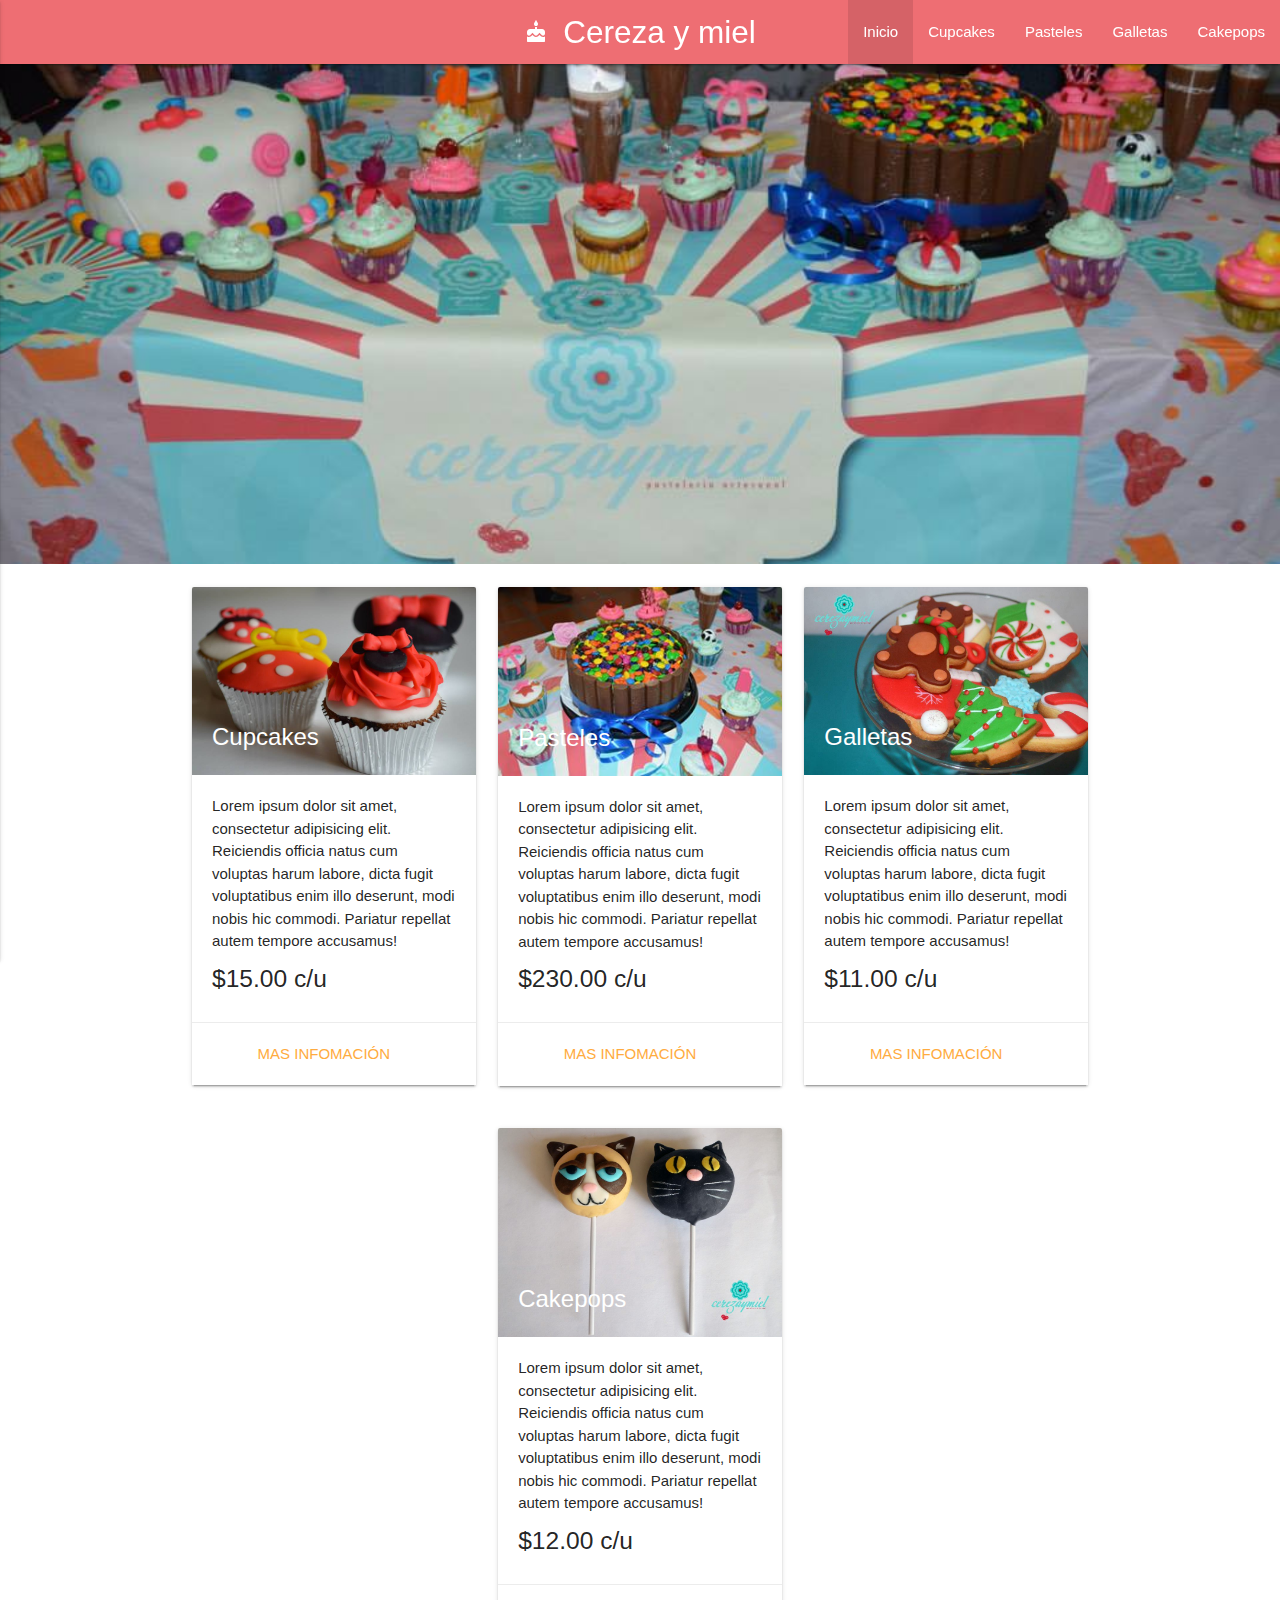
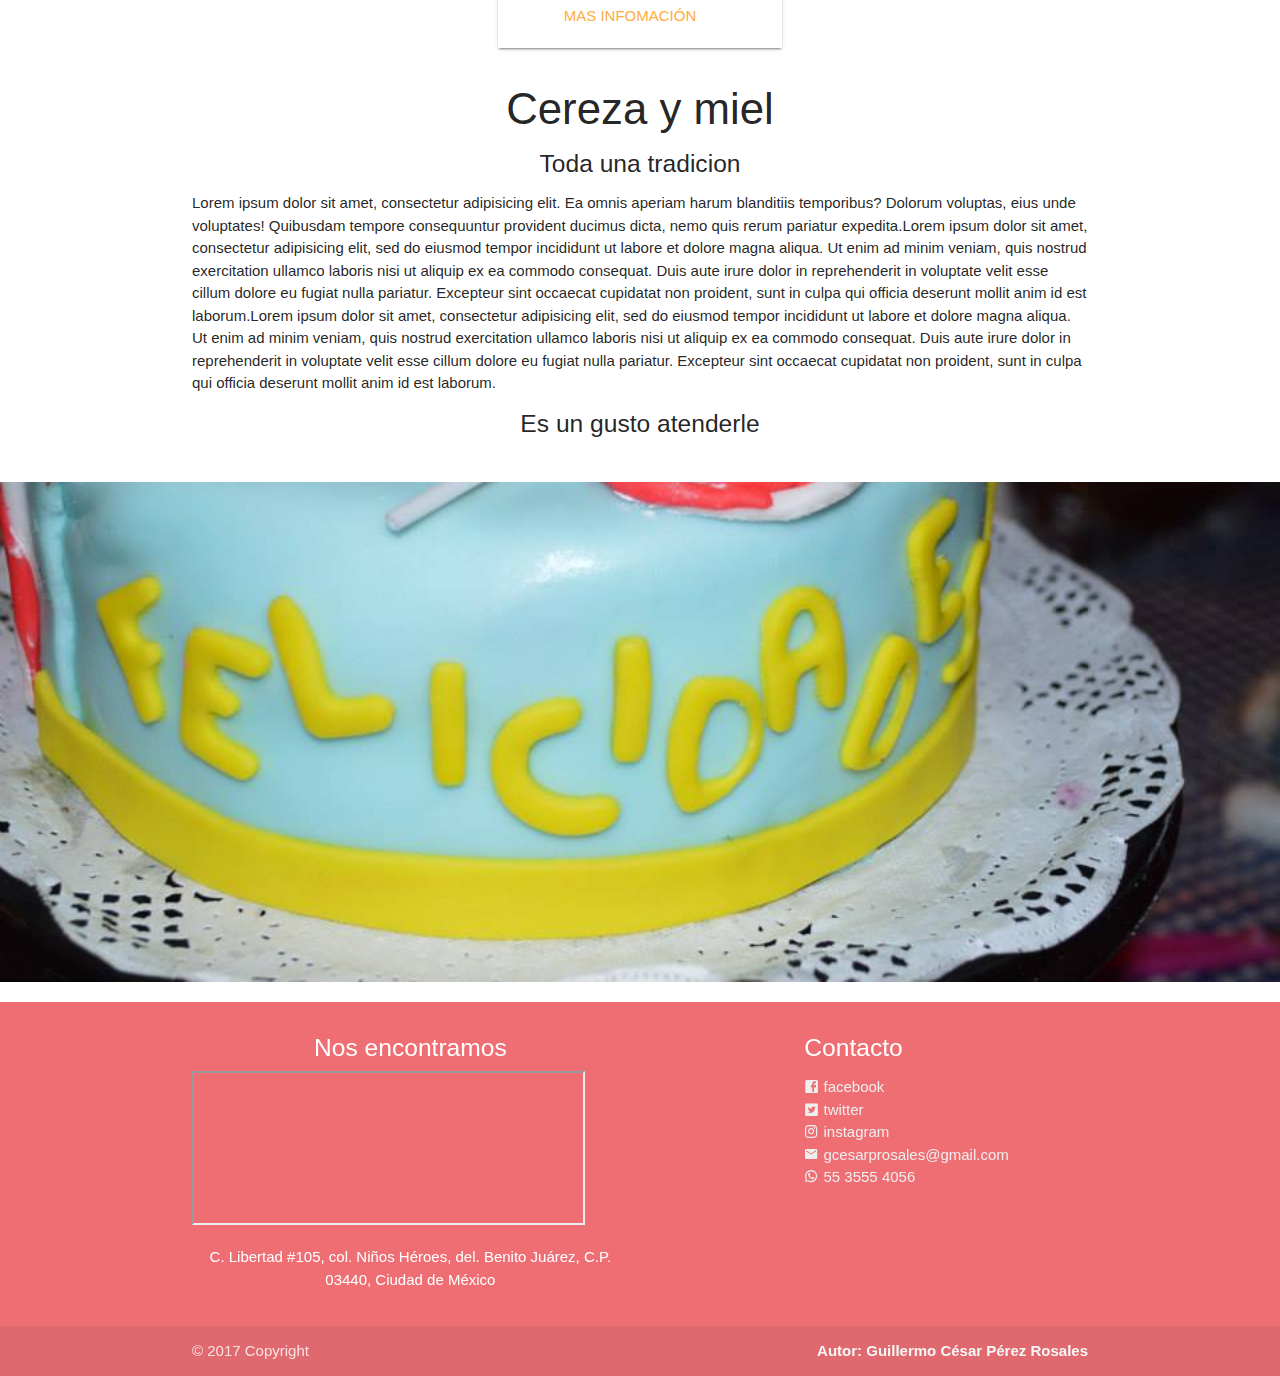
<file: index.html>
<!DOCTYPE html>
<html>
  <head>
    <meta charset="utf-8">
    <title>Cereza Y Miel</title>
    <meta name="viewport" content="width=device-width, initial-scale=1.0">
    <link rel="stylesheet" href="css/materialize.min.css">
    <link rel="stylesheet" href="css/materialdesignicons.min.css">
    <link rel="stylesheet" href="css/style.css">
    <link href="http://fonts.googleapis.com/icon?family=Material+Icons" rel="stylesheet">
    <link rel="shortcut icon" href="icons/favicon.ico">
  </head>
  <body>
  <main>
    <!--INICIO navbar-->
    <nav>
      <div class="nav-wrapper">
        <div class="brand-logo center"><i class="material-icons">cake</i> Cereza y miel</div>
        <a href="#" data-activates="mobile-demo" class="button-collapse"><i class="material-icons">menu</i></a>
        <ul class="right hide-on-med-and-down">
          <li class="active"><a href="#">Inicio</a></li>
          <li><a href="cupcakes.html">Cupcakes</a></li>
          <li><a href="pasteles.html">Pasteles</a></li>
          <li><a href="galletas.html">Galletas</a></li>
          <li><a href="cakepops.html">Cakepops</a></li>
        </ul>
        <ul class="side-nav" id="mobile-demo">
          <li class="active"><a href="#">Inicio</a></li>
          <li><a href="cupcakes.html">Cupcakes</a></li>
          <li><a href="pasteles.html">Pasteles</a></li>
          <li><a href="galletas.html">Galletas</a></li>
          <li><a href="cakepops.html">Cakepops</a></li>
        </ul>
      </div>
    </nav>
    <!--FIN navbar-->

    <!--INICIO parallax-->
    <div class="parallax-container">
      <div class="parallax">
        <img src="img/imagen1.jpg" alt="">
      </div>
    </div>

    <div class="section white">
      <div class="container row">
        <div class="row">

          <!--INICIO card 1-->
          <div class="col s12 m4">
            <div class="card">
              <div class="card-image">
                <img src="img/cupcake.jpg" class="materialboxed" width="100%">
                <span class="card-title">Cupcakes</span>
              </div>
              <div class="card-content">
                <p>Lorem ipsum dolor sit amet, consectetur adipisicing elit. Reiciendis officia natus cum voluptas harum labore, dicta fugit voluptatibus enim illo deserunt, modi nobis hic commodi. Pariatur repellat autem tempore accusamus!</p>
                <h5>$15.00 c/u</h5>
              </div>
              <div class="card-action center">
                <a href="cupcakes.html">Mas infomación</a>
              </div>
            </div>
          </div>
          <!--FIN card-->

          <!--INICIO card 2-->
          <div class="col s12 m4">
            <div class="card">
              <div class="card-image">
                <img src="img/pastel.jpg" class="materialboxed" width="100%">
                <span class="card-title">Pasteles</span>
              </div>
              <div class="card-content">
                <p>Lorem ipsum dolor sit amet, consectetur adipisicing elit. Reiciendis officia natus cum voluptas harum labore, dicta fugit voluptatibus enim illo deserunt, modi nobis hic commodi. Pariatur repellat autem tempore accusamus!</p>
                <h5>$230.00 c/u</h5>
              </div>
              <div class="card-action center">
                <a href="pasteles.html">Mas infomación</a>
              </div>
            </div>
          </div>
          <!--FIN card-->

          <!--INICIO card 3-->
          <div class="col s12 m4">
            <div class="card">
              <div class="card-image">
                <img src="img/galleta.jpg" class="materialboxed" width="100%">
                <span class="card-title">Galletas</span>
              </div>
              <div class="card-content">
                <p>Lorem ipsum dolor sit amet, consectetur adipisicing elit. Reiciendis officia natus cum voluptas harum labore, dicta fugit voluptatibus enim illo deserunt, modi nobis hic commodi. Pariatur repellat autem tempore accusamus!</p>
                <h5>$11.00 c/u</h5>
              </div>
              <div class="card-action center">
                <a href="galletas.html">Mas infomación</a>
              </div>
            </div>
          </div>
          <!--FIN card-->
        </div>
          <!--INICIO card 4-->
          <div class="row">
            <div class="offset-m4 col s12 m4">
              <div class="card">
                <div class="card-image">
                  <img src="img/cakepop.jpg" class="materialboxed" width="100%">
                  <span class="card-title">Cakepops</span>
                </div>
                <div class="card-content">
                  <p>Lorem ipsum dolor sit amet, consectetur adipisicing elit. Reiciendis officia natus cum voluptas harum labore, dicta fugit voluptatibus enim illo deserunt, modi nobis hic commodi. Pariatur repellat autem tempore accusamus!</p>
                  <h5>$12.00 c/u</h5>
                </div>
                <div class="card-action center">
                  <a href="cakepops.html">Mas infomación</a>
                </div>
              </div>
            </div>
          </div>
          <!--FIN card-->


        <h3 class="center"> Cereza y miel </h3>
        <h5 class="center">Toda una tradicion</h5>
        <p>Lorem ipsum dolor sit amet, consectetur adipisicing elit. Ea omnis aperiam harum blanditiis temporibus? Dolorum voluptas, eius unde voluptates! Quibusdam tempore consequuntur provident ducimus dicta, nemo quis rerum pariatur expedita.Lorem ipsum dolor sit amet, consectetur adipisicing elit, sed do eiusmod tempor incididunt ut labore et dolore magna aliqua. Ut enim ad minim veniam, quis nostrud exercitation ullamco laboris nisi ut aliquip ex ea commodo consequat. Duis aute irure dolor in reprehenderit in voluptate velit esse cillum dolore eu fugiat nulla pariatur. Excepteur sint occaecat cupidatat non proident, sunt in culpa qui officia deserunt mollit anim id est laborum.Lorem ipsum dolor sit amet, consectetur adipisicing elit, sed do eiusmod tempor incididunt ut labore et dolore magna aliqua. Ut enim ad minim veniam, quis nostrud exercitation ullamco laboris nisi ut aliquip ex ea commodo consequat. Duis aute irure dolor in reprehenderit in voluptate velit esse cillum dolore eu fugiat nulla pariatur. Excepteur sint occaecat cupidatat non proident, sunt in culpa qui officia deserunt mollit anim id est laborum.</p>
        <h5 class="center">Es un gusto atenderle</h5>
      </div>
    </div>

    <div class="parallax-container">
      <div class="parallax">
        <img src="img/imagen2.jpg" alt="">
      </div>
    </div>
    <!--FIN parallax-->
    </main>
    <!--INICIO footer-->

    <footer class="page-footer">
      <div class="container">
        <div class="row">
          <div class="col l6 s12">
            <h5 class="white-text center">Nos encontramos</h5>
            <iframe src="https://www.google.com/maps/embed?pb=!1m18!1m12!1m3!1d1881.8059833421817!2d-99.14186938332807!3d19.385947415032188!2m3!1f0!2f0!3f0!3m2!1i1024!2i768!4f13.1!3m3!1m2!1s0x85d1feff7e8e2905%3A0x9a53c669c5217eb!2zTGliZXJ0YWQgMTA4LCBOacOxb3MgSMOpcm9lcywgMDM0NDAgTmnDsW9zIEjDqXJvZXMsIENETVg!5e0!3m2!1ses-419!2smx!4v1485496795270" width="90%" frameborder="1" style="border:1" allowfullscreen></iframe>
            <p class="white-text center">C. Libertad #105, col. Niños Héroes, del. Benito Juárez, C.P. 03440, Ciudad de México</p>
          </div>
          <div class="col l4 offset-l2 s12">
            <h5 class="white-text">Contacto</h5>
            <ul>

              <li><a class="grey-text text-lighten-3" target="_blank" href="https://www.facebook.com/cerezamiel.cupcake?fref=ts"><i class="mdi mdi-facebook-box"></i>  facebook</a></li>
              <li><a class="grey-text text-lighten-3" target="_blank" href="https://twitter.com/CerezayMiel"><i class="mdi mdi-twitter-box"></i>  twitter</a></li>
              <li><a class="grey-text text-lighten-3" target="_blank" href="https://www.instagram.com/cereza_y_miel/"><i class="mdi mdi-instagram"></i>  instagram</a></li>
              <li><div class="grey-text text-lighten-3"><i class="mdi mdi-email"></i>  gcesarprosales@gmail.com</div></li>
              <li><div class="grey-text text-lighten-3"><i class="mdi mdi-whatsapp"></i>  55 3555 4056</div></li>

            </ul>
          </div>
        </div>
      </div>
      <div class="footer-copyright">
        <div class="container">
        © 2017 Copyright
        <div class="grey-text text-lighten-4 right"> <b>Autor: Guillermo César Pérez Rosales</b></div>
        </div>
      </div>
    </footer>
    <!--FIN footer-->

  <script type="text/javascript" src="js/jquery-3.1.1.js"></script>
  <script src="js/materialize.min.js"></script>
  <script type="text/javascript" src="js/main.js"></script>
  </body>
</html>
</file>
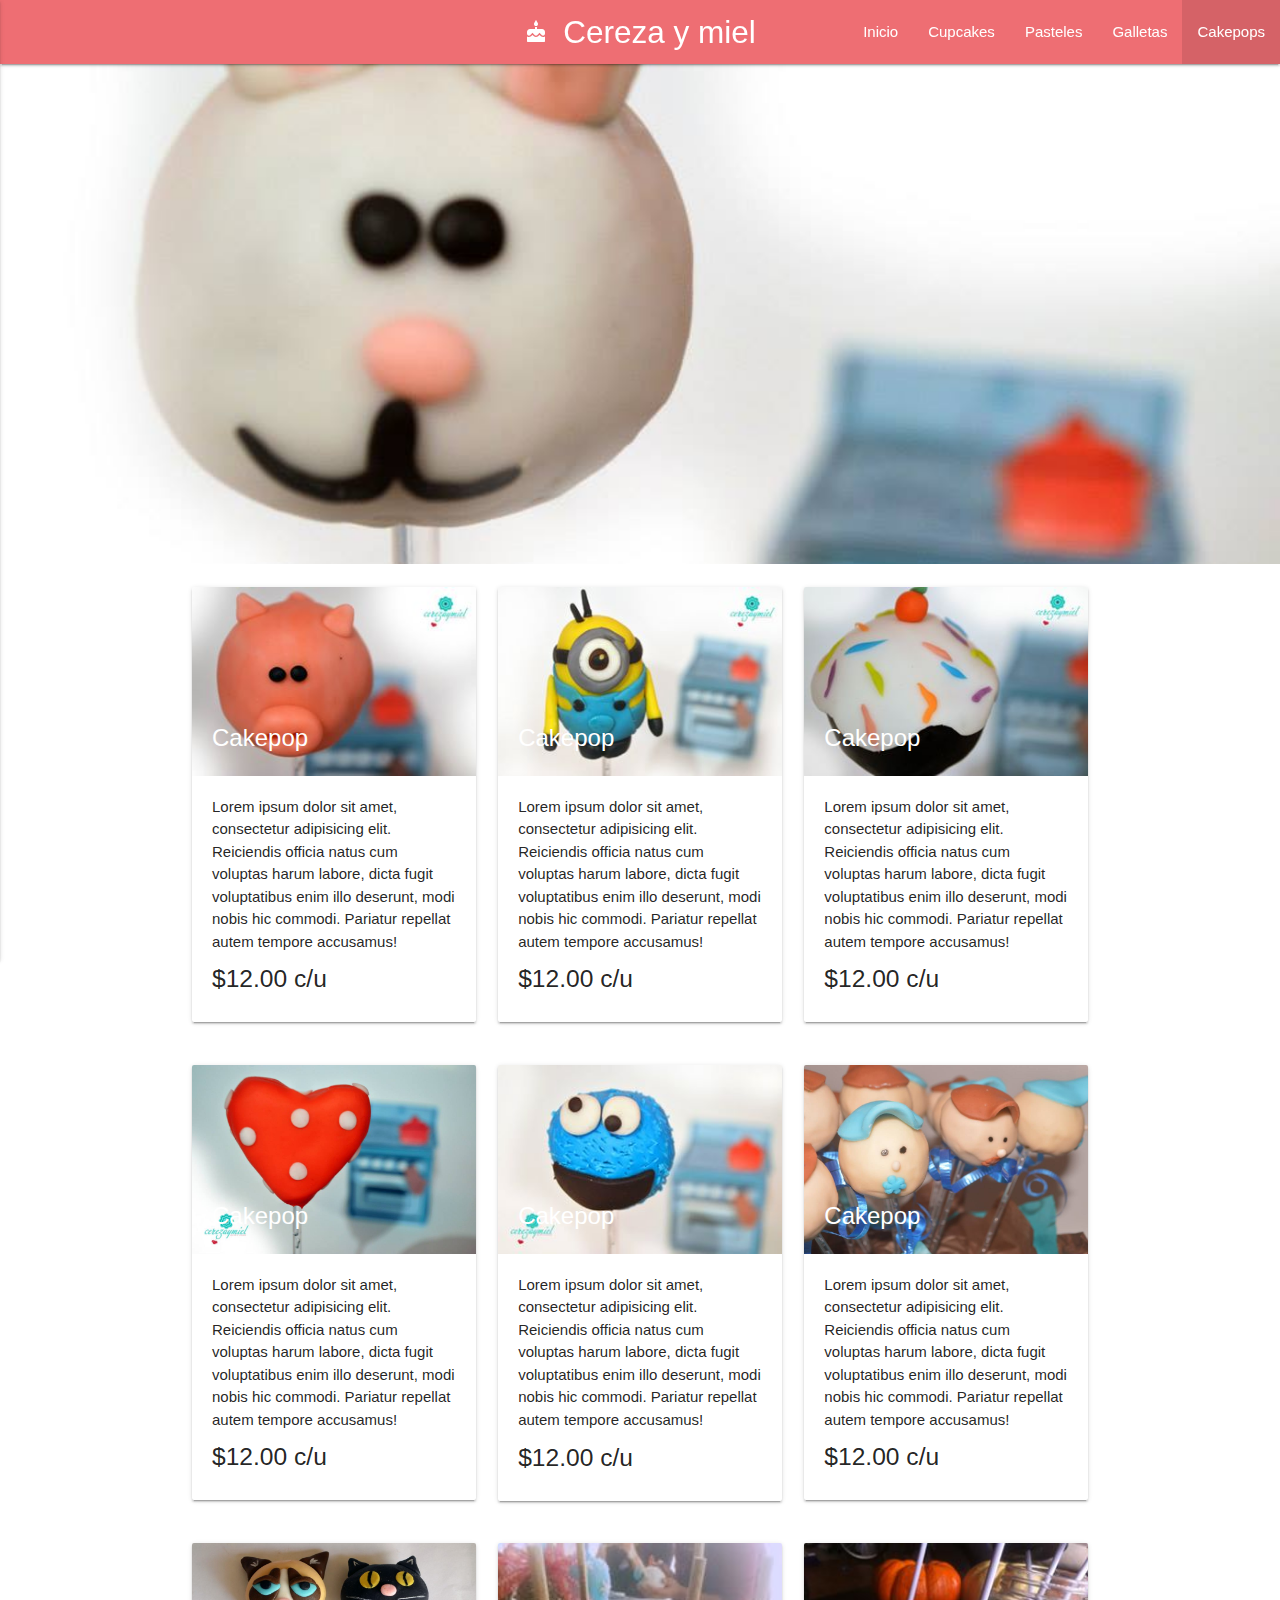
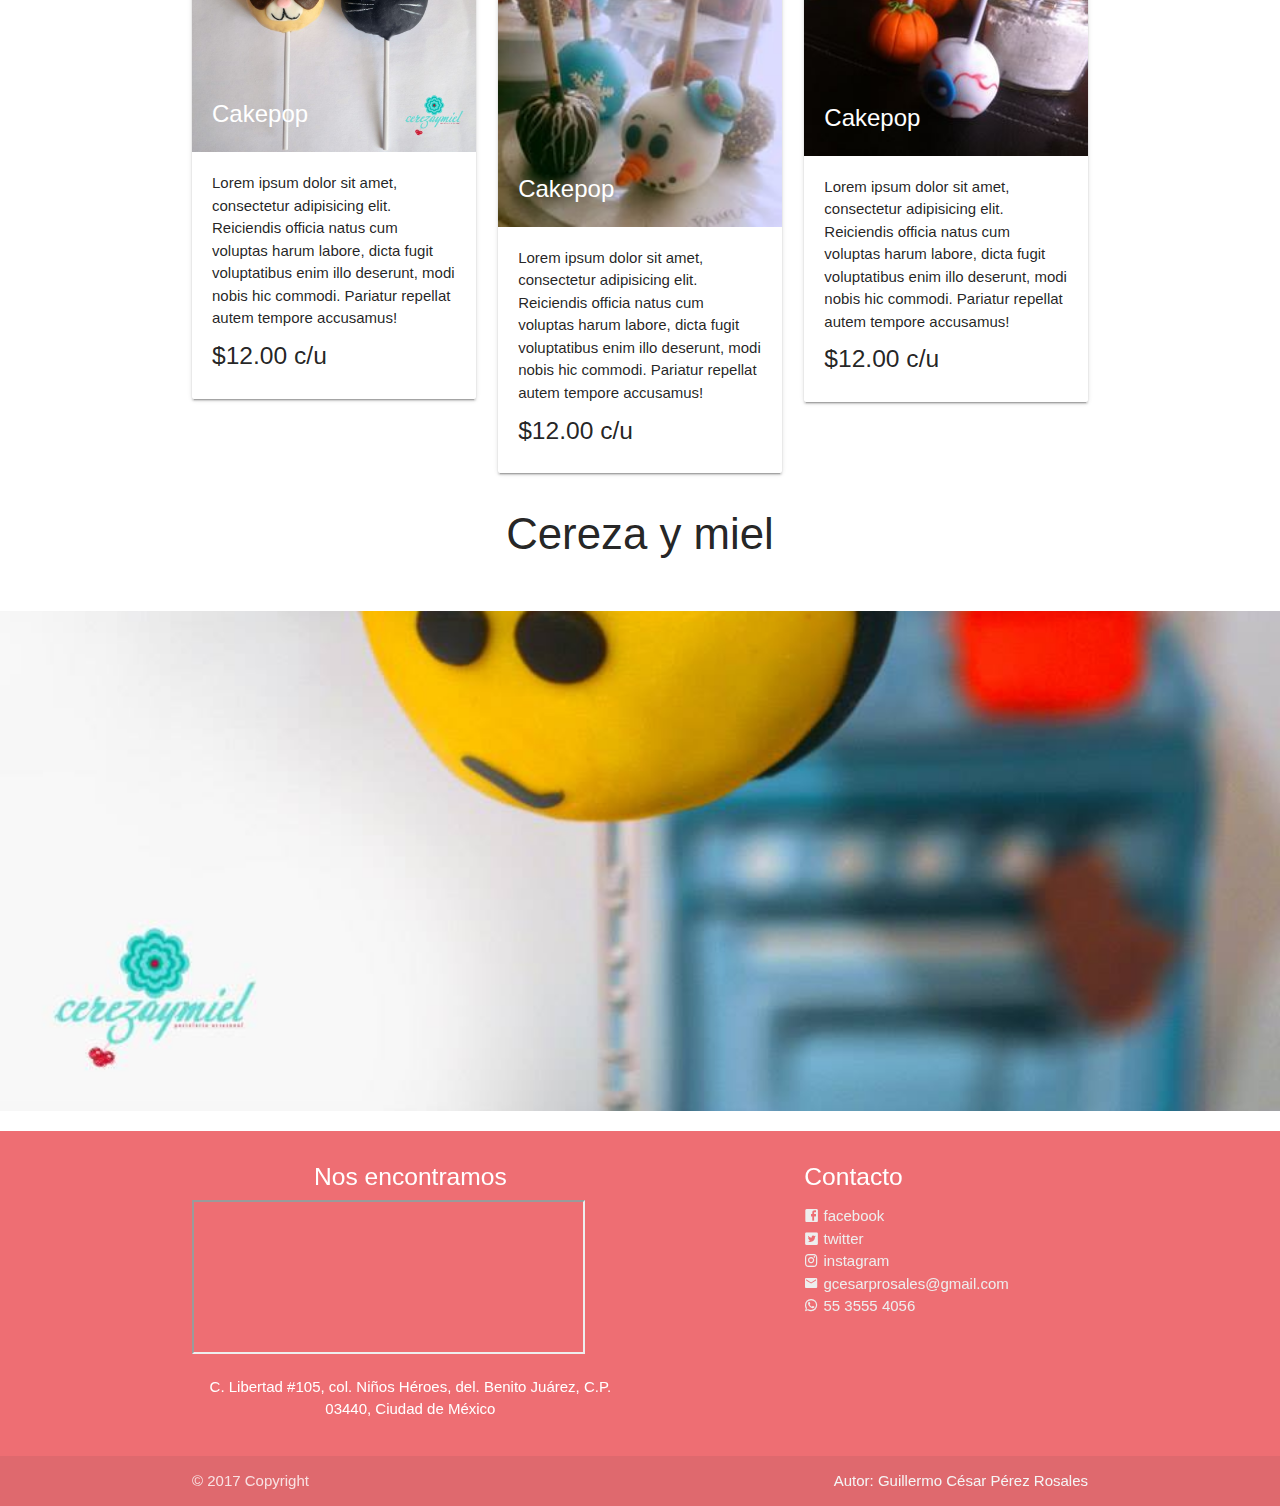
<file: cakepops.html>
<!DOCTYPE html>
<html>
  <head>
    <meta charset="utf-8">
    <title>Cakepops</title>
    <meta name="viewport" content="width=device-width, initial-scale=1.0">
    <link rel="stylesheet" href="css/materialize.min.css">
    <link rel="stylesheet" href="css/materialdesignicons.min.css">
    <link rel="stylesheet" href="css/style.css">
    <link href="http://fonts.googleapis.com/icon?family=Material+Icons" rel="stylesheet">
    <link rel="shortcut icon" href="icons/favicon.ico">
  </head>
  <body>
  <main>
    <!--INICIO navbar-->
    <nav>
      <div class="nav-wrapper">
        <div class="brand-logo center"><i class="material-icons">cake</i> Cereza y miel</div>
        <a href="#" data-activates="mobile-demo" class="button-collapse"><i class="material-icons">menu</i></a>
        <ul class="right hide-on-med-and-down">
          <li><a href="index.html">Inicio</a></li>
          <li><a href="cupcakes.html">Cupcakes</a></li>
          <li><a href="pasteles.html">Pasteles</a></li>
          <li><a href="galletas.html">Galletas</a></li>
          <li class="active"><a href="#">Cakepops</a></li>
        </ul>
        <ul class="side-nav" id="mobile-demo">
          <li><a href="index.html">Inicio</a></li>
          <li><a href="cupcakes.html">Cupcakes</a></li>
          <li><a href="pasteles.html">Pasteles</a></li>
          <li><a href="galletas.html">Galletas</a></li>
          <li class="active"><a href="#">Cakepops</a></li>
        </ul>
      </div>
    </nav>
    <!--FIN navbar-->

    <!--INICIO parallax-->
    <div class="parallax-container">
      <div class="parallax">
        <img src="img/cakepops/parallax1.jpg" >
      </div>
    </div>

    <div class="section red white">
      <div class="container row">
        <div class="row"> <!--Inicio Primer row-->

          <!--INICIO card 1-->
          <div class="col s12 m4">
            <div class="card">
              <div class="card-image">
                <img src="img/cakepops/cakepop1.jpg" class="materialboxed" width="100%">
                <span class="card-title">Cakepop</span>
              </div>
              <div class="card-content">
                <p>Lorem ipsum dolor sit amet, consectetur adipisicing elit. Reiciendis officia natus cum voluptas harum labore, dicta fugit voluptatibus enim illo deserunt, modi nobis hic commodi. Pariatur repellat autem tempore accusamus!</p>
                <h5>$12.00 c/u</h5>
              </div>
            </div>
          </div>
          <!--FIN card-->

          <!--INICIO card 2-->
          <div class="col s12 m4">
            <div class="card">
              <div class="card-image">
                <img src="img/cakepops/cakepop2.jpg" class="materialboxed" width="100%">
                <span class="card-title">Cakepop</span>
              </div>
              <div class="card-content">
                <p>Lorem ipsum dolor sit amet, consectetur adipisicing elit. Reiciendis officia natus cum voluptas harum labore, dicta fugit voluptatibus enim illo deserunt, modi nobis hic commodi. Pariatur repellat autem tempore accusamus!</p>
                <h5>$12.00 c/u</h5>
              </div>
            </div>
          </div>
          <!--FIN card-->

          <!--INICIO card 3-->
          <div class="col s12 m4">
            <div class="card">
              <div class="card-image">
                <img src="img/cakepops/cakepop3.jpg" class="materialboxed" width="100%">
                <span class="card-title">Cakepop</span>
              </div>
              <div class="card-content">
                <p>Lorem ipsum dolor sit amet, consectetur adipisicing elit. Reiciendis officia natus cum voluptas harum labore, dicta fugit voluptatibus enim illo deserunt, modi nobis hic commodi. Pariatur repellat autem tempore accusamus!</p>
                <h5>$12.00 c/u</h5>
              </div>
            </div>
          </div>
          <!--FIN card-->
        </div>  <!--Fin Primer row-->




        <div class="row"> <!--Inicio Segundo row-->
          <!--INICIO card 1-->
          <div class="col s12 m4">
            <div class="card">
              <div class="card-image">
                <img src="img/cakepops/cakepop4.jpg" class="materialboxed" width="100%">
                <span class="card-title">Cakepop</span>
              </div>
              <div class="card-content">
                <p>Lorem ipsum dolor sit amet, consectetur adipisicing elit. Reiciendis officia natus cum voluptas harum labore, dicta fugit voluptatibus enim illo deserunt, modi nobis hic commodi. Pariatur repellat autem tempore accusamus!</p>
                <h5>$12.00 c/u</h5>
              </div>
            </div>
          </div>
          <!--FIN card-->

          <!--INICIO card 2-->
          <div class="col s12 m4">
            <div class="card">
              <div class="card-image">
                <img src="img/cakepops/cakepop5.jpg" class="materialboxed" width="100%">
                <span class="card-title">Cakepop</span>
              </div>
              <div class="card-content">
                <p>Lorem ipsum dolor sit amet, consectetur adipisicing elit. Reiciendis officia natus cum voluptas harum labore, dicta fugit voluptatibus enim illo deserunt, modi nobis hic commodi. Pariatur repellat autem tempore accusamus!</p>
                <h5>$12.00 c/u</h5>
              </div>
            </div>
          </div>
          <!--FIN card-->

          <!--INICIO card 3-->
          <div class="col s12 m4">
            <div class="card">
              <div class="card-image">
                <img src="img/cakepops/cakepop6.jpg" class="materialboxed" width="100%">
                <span class="card-title">Cakepop</span>
              </div>
              <div class="card-content">
                <p>Lorem ipsum dolor sit amet, consectetur adipisicing elit. Reiciendis officia natus cum voluptas harum labore, dicta fugit voluptatibus enim illo deserunt, modi nobis hic commodi. Pariatur repellat autem tempore accusamus!</p>
                <h5>$12.00 c/u</h5>
              </div>
            </div>
          </div>
          <!--FIN card-->
        </div>  <!--Fin Segundo row-->


        <div class="row"> <!--Inicio Tercer row-->

          <!--INICIO card 1-->
          <div class="col s12 m4">
            <div class="card">
              <div class="card-image">
                <img src="img/cakepops/cakepop7.jpg" class="materialboxed" width="100%">
                <span class="card-title">Cakepop</span>
              </div>
              <div class="card-content">
                <p>Lorem ipsum dolor sit amet, consectetur adipisicing elit. Reiciendis officia natus cum voluptas harum labore, dicta fugit voluptatibus enim illo deserunt, modi nobis hic commodi. Pariatur repellat autem tempore accusamus!</p>
                <h5>$12.00 c/u</h5>
              </div>
            </div>
          </div>
          <!--FIN card-->

          <!--INICIO card 2-->
          <div class="col s12 m4">
            <div class="card">
              <div class="card-image">
                <img src="img/cakepops/cakepop8.jpg" class="materialboxed" width="100%">
                <span class="card-title">Cakepop</span>
              </div>
              <div class="card-content">
                <p>Lorem ipsum dolor sit amet, consectetur adipisicing elit. Reiciendis officia natus cum voluptas harum labore, dicta fugit voluptatibus enim illo deserunt, modi nobis hic commodi. Pariatur repellat autem tempore accusamus!</p>
                <h5>$12.00 c/u</h5>
              </div>
            </div>
          </div>
          <!--FIN card-->

          <!--INICIO card 3-->
          <div class="col s12 m4">
            <div class="card">
              <div class="card-image">
                <img src="img/cakepops/cakepop9.jpg" class="materialboxed" width="100%">
                <span class="card-title">Cakepop</span>
              </div>
              <div class="card-content">
                <p>Lorem ipsum dolor sit amet, consectetur adipisicing elit. Reiciendis officia natus cum voluptas harum labore, dicta fugit voluptatibus enim illo deserunt, modi nobis hic commodi. Pariatur repellat autem tempore accusamus!</p>
                <h5>$12.00 c/u</h5>
              </div>
            </div>
          </div>
          <!--FIN card-->
        </div>  <!--Fin Tercer row-->

        <h3 class="center"> Cereza y miel </h3>
      </div>
    </div>

    <div class="parallax-container">
      <div class="parallax">
        <img src="img/cakepops/parallax2.jpg" alt="">
      </div>
    </div>
    <!--FIN parallax-->
    </main>
    <!--INICIO footer-->

    <footer class="page-footer">
      <div class="container">
        <div class="row">
          <div class="col l6 s12">
            <h5 class="white-text center">Nos encontramos</h5>
            <iframe src="https://www.google.com/maps/embed?pb=!1m18!1m12!1m3!1d1881.8059833421817!2d-99.14186938332807!3d19.385947415032188!2m3!1f0!2f0!3f0!3m2!1i1024!2i768!4f13.1!3m3!1m2!1s0x85d1feff7e8e2905%3A0x9a53c669c5217eb!2zTGliZXJ0YWQgMTA4LCBOacOxb3MgSMOpcm9lcywgMDM0NDAgTmnDsW9zIEjDqXJvZXMsIENETVg!5e0!3m2!1ses-419!2smx!4v1485496795270" width="90%" frameborder="1" style="border:1" allowfullscreen></iframe>
            <p class="white-text center">C. Libertad #105, col. Niños Héroes, del. Benito Juárez, C.P. 03440, Ciudad de México</p>
          </div>
          <div class="col l4 offset-l2 s12">
            <h5 class="white-text">Contacto</h5>
            <ul>

              <li><a class="grey-text text-lighten-3" target="_blank" href="https://www.facebook.com/cerezamiel.cupcake?fref=ts"><i class="mdi mdi-facebook-box"></i>  facebook</a></li>
              <li><a class="grey-text text-lighten-3" target="_blank" href="https://twitter.com/CerezayMiel"><i class="mdi mdi-twitter-box"></i>  twitter</a></li>
              <li><a class="grey-text text-lighten-3" target="_blank" href="https://www.instagram.com/cereza_y_miel/"><i class="mdi mdi-instagram"></i>  instagram</a></li>
              <li><div class="grey-text text-lighten-3"><i class="mdi mdi-email"></i>  gcesarprosales@gmail.com</div></li>
              <li><div class="grey-text text-lighten-3"><i class="mdi mdi-whatsapp"></i>  55 3555 4056</div></li>

            </ul>
          </div>
        </div>
      </div>
      <div class="footer-copyright">
        <div class="container">
        © 2017 Copyright
        <div class="grey-text text-lighten-4 right">Autor: Guillermo César Pérez Rosales</div>
        </div>
      </div>
    </footer>
    <!--FIN footer-->

  <script type="text/javascript" src="js/jquery-3.1.1.js"></script>
  <script src="js/materialize.min.js"></script>
  <script type="text/javascript" src="js/main.js"></script>
  </body>
</html>
</file>
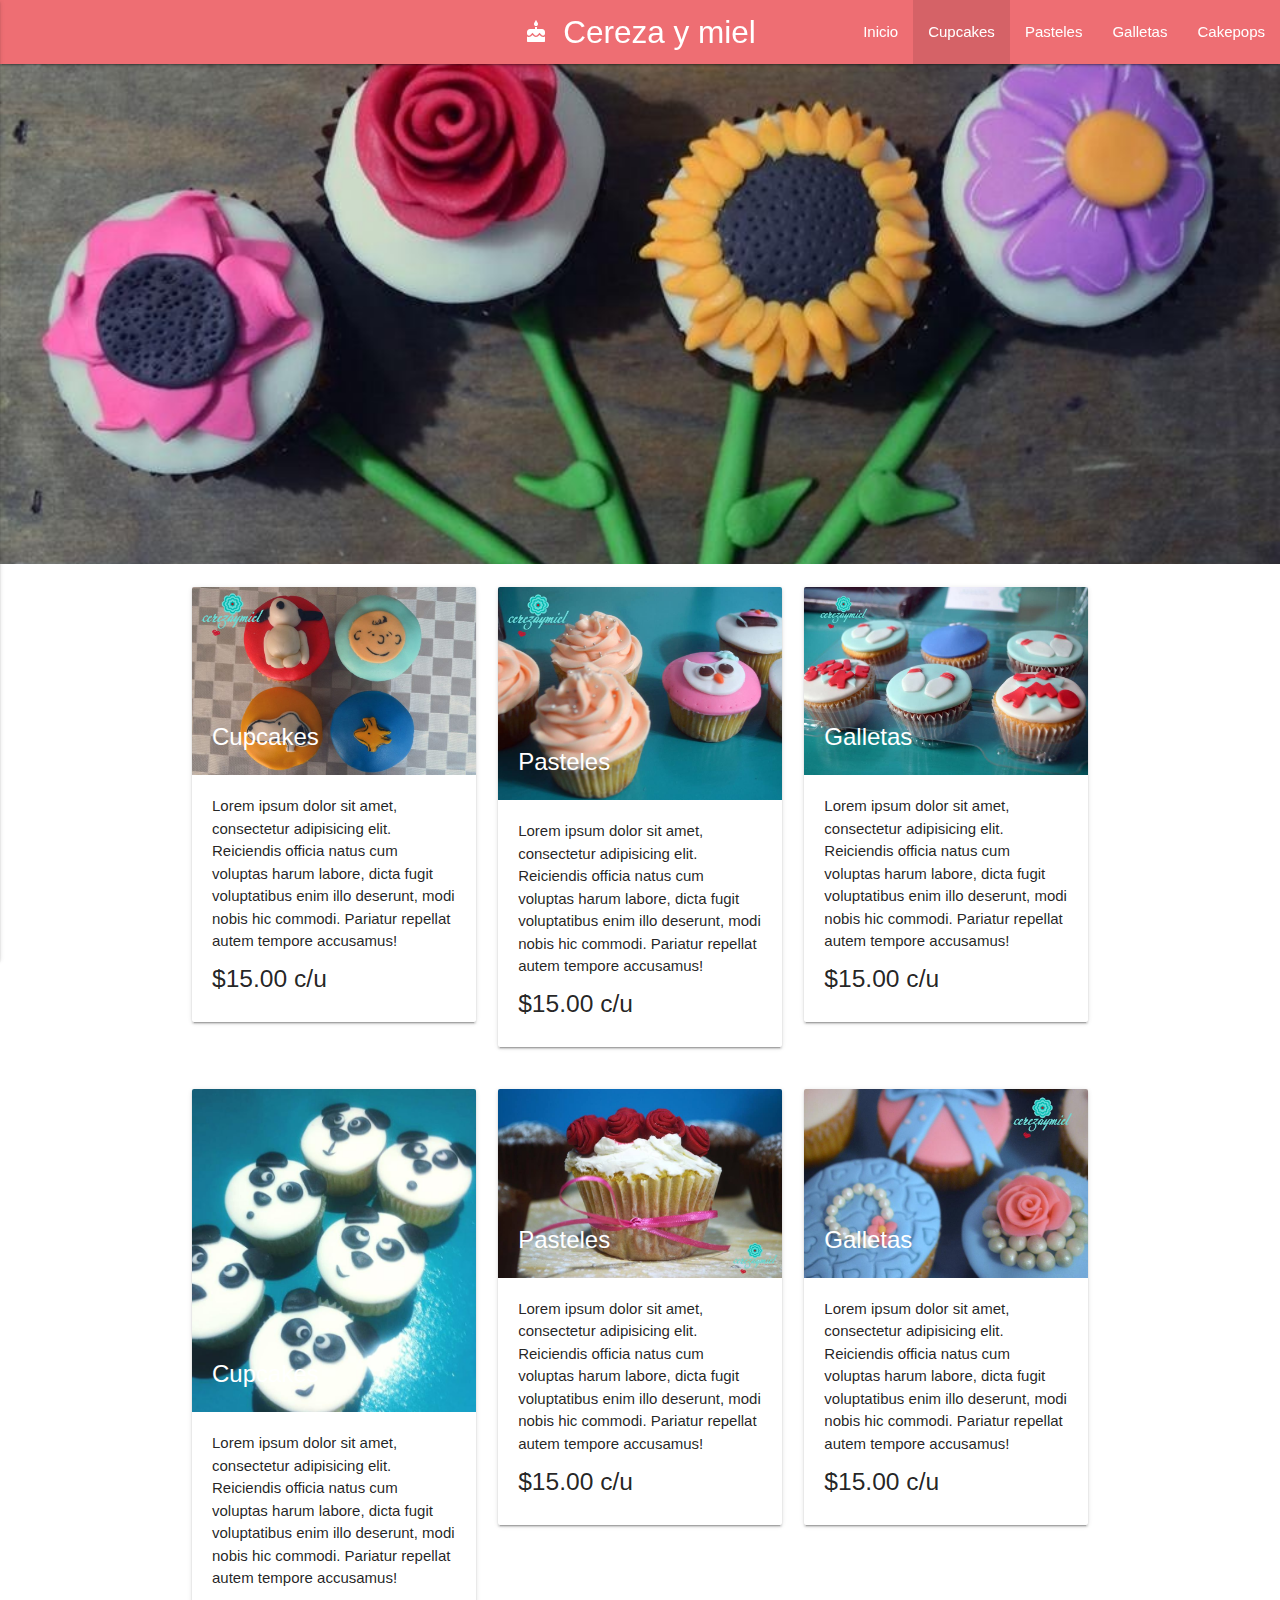
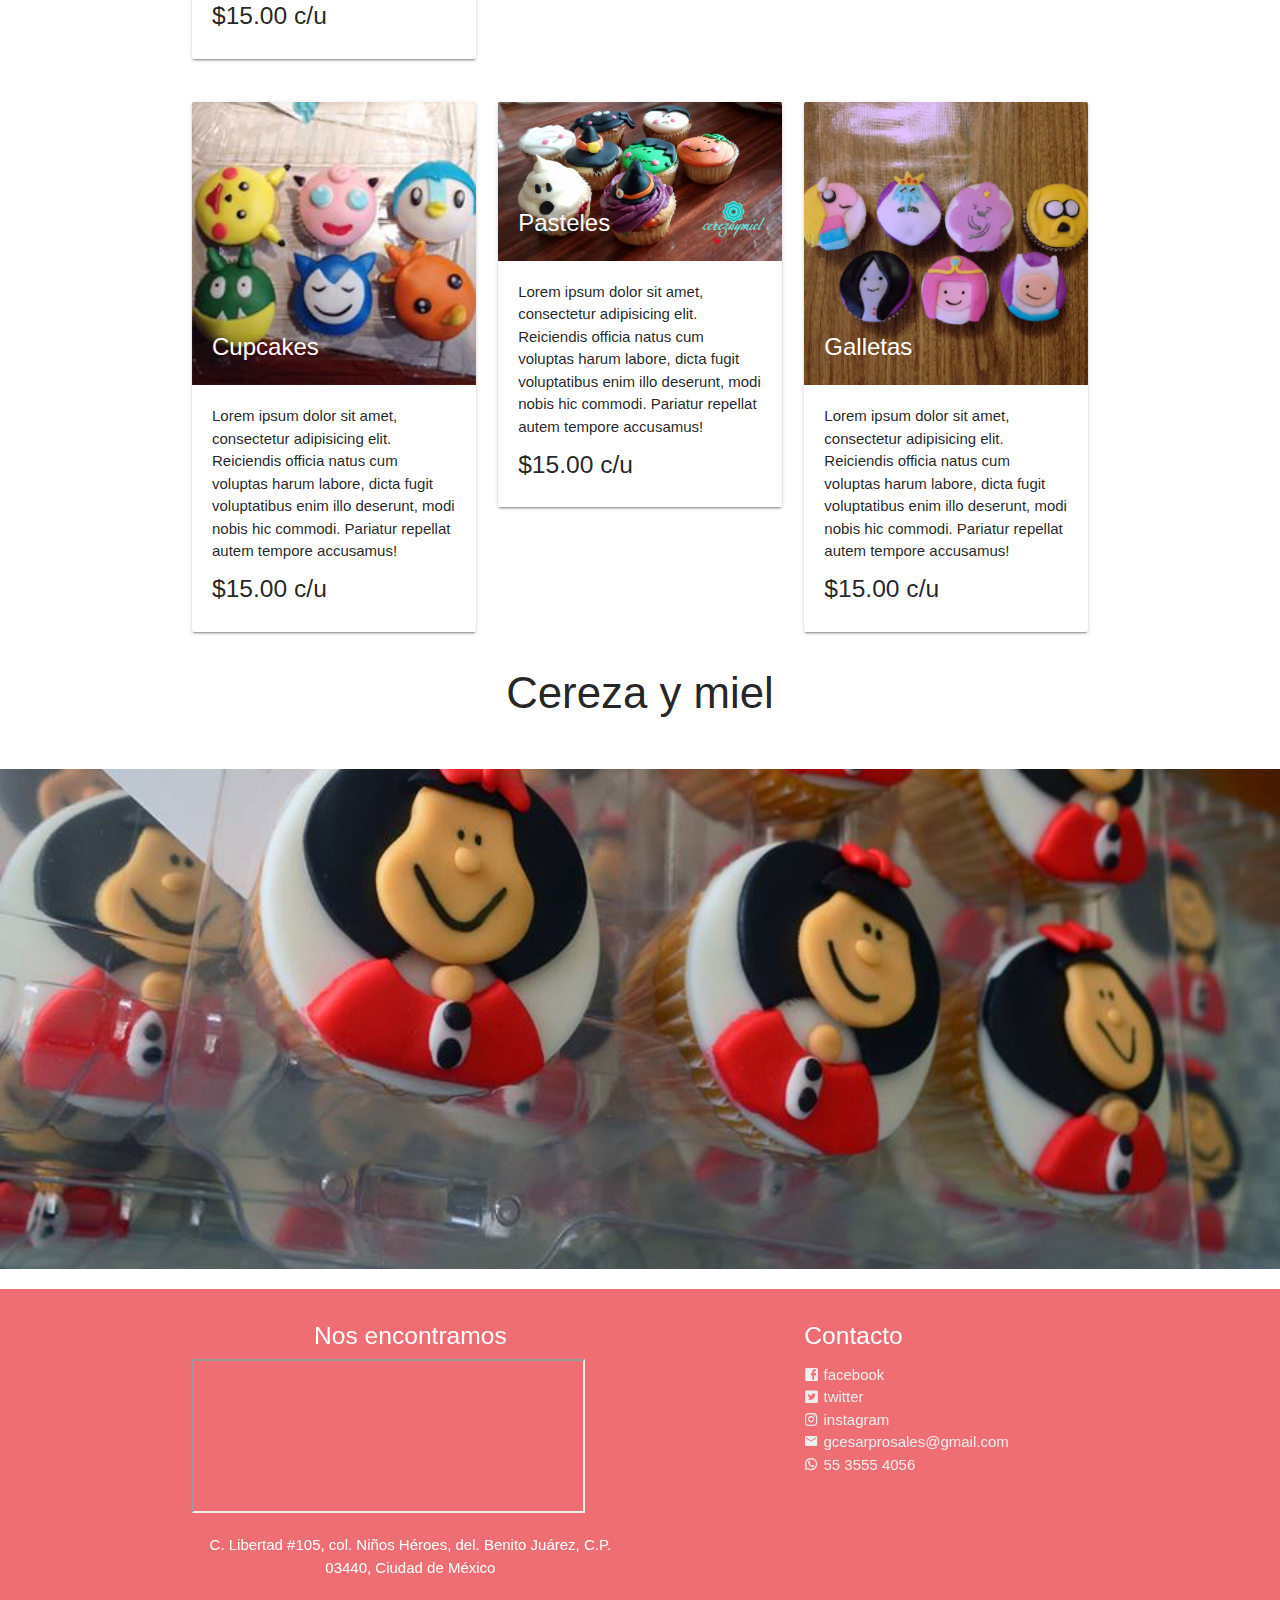
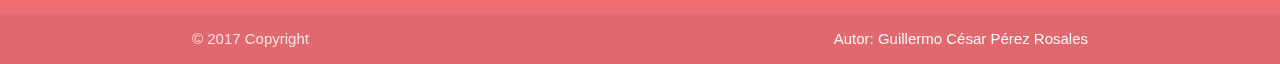
<file: cupcakes.html>
<!DOCTYPE html>
<html>
  <head>
    <meta charset="utf-8">
    <title>Cupcakes</title>
    <meta name="viewport" content="width=device-width, initial-scale=1.0">
    <link rel="stylesheet" href="css/materialize.min.css">
    <link rel="stylesheet" href="css/materialdesignicons.min.css">
    <link rel="stylesheet" href="css/style.css">
    <link href="http://fonts.googleapis.com/icon?family=Material+Icons" rel="stylesheet">
    <link rel="shortcut icon" href="icons/favicon.ico">
  </head>
  <body>
  <main>
    <!--INICIO navbar-->
    <nav>
      <div class="nav-wrapper">
        <div class="brand-logo center"><i class="material-icons">cake</i> Cereza y miel</div>
        <a href="#" data-activates="mobile-demo" class="button-collapse"><i class="material-icons">menu</i></a>
        <ul class="right hide-on-med-and-down">
          <li><a href="index.html">Inicio</a></li>
          <li class="active"><a href="#">Cupcakes</a></li>
          <li><a href="pasteles.html">Pasteles</a></li>
          <li><a href="galletas.html">Galletas</a></li>
          <li><a href="cakepops.html">Cakepops</a></li>
        </ul>
        <ul class="side-nav" id="mobile-demo">
          <li><a href="index.html">Inicio</a></li>
          <li class="active"><a href="#">Cupcakes</a></li>
          <li><a href="pasteles.html">Pasteles</a></li>
          <li><a href="galletas.html">Galletas</a></li>
          <li><a href="cakepops.html">Cakepops</a></li>
        </ul>
      </div>
    </nav>
    <!--FIN navbar-->

    <!--INICIO parallax-->
    <div class="parallax-container">
      <div class="parallax">
        <img src="img/cupcakes/parallax1.jpg">
      </div>
    </div>

    <div class="section white">
      <div class="container row">
        <div class="row"> <!--Inicio Primer row-->

          <!--INICIO card 1-->
          <div class="col s12 m4">
            <div class="card">
              <div class="card-image">
                <img src="img/cupcakes/cupcakes1.jpg" class="materialboxed" width="100%">
                <span class="card-title">Cupcakes</span>
              </div>
              <div class="card-content">
                <p>Lorem ipsum dolor sit amet, consectetur adipisicing elit. Reiciendis officia natus cum voluptas harum labore, dicta fugit voluptatibus enim illo deserunt, modi nobis hic commodi. Pariatur repellat autem tempore accusamus!</p>
                <h5>$15.00 c/u</h5>
              </div>
            </div>
          </div>
          <!--FIN card-->

          <!--INICIO card 2-->
          <div class="col s12 m4">
            <div class="card">
              <div class="card-image">
                <img src="img/cupcakes/cupcakes2.jpg" class="materialboxed" width="100%">
                <span class="card-title">Pasteles</span>
              </div>
              <div class="card-content">
                <p>Lorem ipsum dolor sit amet, consectetur adipisicing elit. Reiciendis officia natus cum voluptas harum labore, dicta fugit voluptatibus enim illo deserunt, modi nobis hic commodi. Pariatur repellat autem tempore accusamus!</p>
                <h5>$15.00 c/u</h5>
              </div>
            </div>
          </div>
          <!--FIN card-->

          <!--INICIO card 3-->
          <div class="col s12 m4">
            <div class="card">
              <div class="card-image">
                <img src="img/cupcakes/cupcakes3.jpg" class="materialboxed" width="100%">
                <span class="card-title">Galletas</span>
              </div>
              <div class="card-content">
                <p>Lorem ipsum dolor sit amet, consectetur adipisicing elit. Reiciendis officia natus cum voluptas harum labore, dicta fugit voluptatibus enim illo deserunt, modi nobis hic commodi. Pariatur repellat autem tempore accusamus!</p>
                <h5>$15.00 c/u</h5>
              </div>
            </div>
          </div>
          <!--FIN card-->
        </div>  <!--Fin Primer row-->




        <div class="row"> <!--Inicio Segundo row-->
          <!--INICIO card 1-->
          <div class="col s12 m4">
            <div class="card">
              <div class="card-image">
                <img src="img/cupcakes/cupcakes4.jpg" class="materialboxed" width="100%">
                <span class="card-title">Cupcakes</span>
              </div>
              <div class="card-content">
                <p>Lorem ipsum dolor sit amet, consectetur adipisicing elit. Reiciendis officia natus cum voluptas harum labore, dicta fugit voluptatibus enim illo deserunt, modi nobis hic commodi. Pariatur repellat autem tempore accusamus!</p>
                <h5>$15.00 c/u</h5>
              </div>
            </div>
          </div>
          <!--FIN card-->

          <!--INICIO card 2-->
          <div class="col s12 m4">
            <div class="card">
              <div class="card-image">
                <img src="img/cupcakes/cupcakes5.jpg" class="materialboxed" width="100%">
                <span class="card-title">Pasteles</span>
              </div>
              <div class="card-content">
                <p>Lorem ipsum dolor sit amet, consectetur adipisicing elit. Reiciendis officia natus cum voluptas harum labore, dicta fugit voluptatibus enim illo deserunt, modi nobis hic commodi. Pariatur repellat autem tempore accusamus!</p>
                <h5>$15.00 c/u</h5>
              </div>
            </div>
          </div>
          <!--FIN card-->

          <!--INICIO card 3-->
          <div class="col s12 m4">
            <div class="card">
              <div class="card-image">
                <img src="img/cupcakes/cupcakes6.jpg" class="materialboxed" width="100%">
                <span class="card-title">Galletas</span>
              </div>
              <div class="card-content">
                <p>Lorem ipsum dolor sit amet, consectetur adipisicing elit. Reiciendis officia natus cum voluptas harum labore, dicta fugit voluptatibus enim illo deserunt, modi nobis hic commodi. Pariatur repellat autem tempore accusamus!</p>
                <h5>$15.00 c/u</h5>
              </div>
            </div>
          </div>
          <!--FIN card-->
        </div>  <!--Fin Segundo row-->


        <div class="row"> <!--Inicio Tercer row-->

          <!--INICIO card 1-->
          <div class="col s12 m4">
            <div class="card">
              <div class="card-image">
                <img src="img/cupcakes/cupcakes7.jpg" class="materialboxed" width="100%">
                <span class="card-title">Cupcakes</span>
              </div>
              <div class="card-content">
                <p>Lorem ipsum dolor sit amet, consectetur adipisicing elit. Reiciendis officia natus cum voluptas harum labore, dicta fugit voluptatibus enim illo deserunt, modi nobis hic commodi. Pariatur repellat autem tempore accusamus!</p>
                <h5>$15.00 c/u</h5>
              </div>
            </div>
          </div>
          <!--FIN card-->

          <!--INICIO card 2-->
          <div class="col s12 m4">
            <div class="card">
              <div class="card-image">
                <img src="img/cupcakes/cupcakes8.jpg" class="materialboxed" width="100%">
                <span class="card-title">Pasteles</span>
              </div>
              <div class="card-content">
                <p>Lorem ipsum dolor sit amet, consectetur adipisicing elit. Reiciendis officia natus cum voluptas harum labore, dicta fugit voluptatibus enim illo deserunt, modi nobis hic commodi. Pariatur repellat autem tempore accusamus!</p>
                <h5>$15.00 c/u</h5>
              </div>
            </div>
          </div>
          <!--FIN card-->

          <!--INICIO card 3-->
          <div class="col s12 m4">
            <div class="card">
              <div class="card-image">
                <img src="img/cupcakes/cupcakes9.jpg" class="materialboxed" width="100%">
                <span class="card-title">Galletas</span>
              </div>
              <div class="card-content">
                <p>Lorem ipsum dolor sit amet, consectetur adipisicing elit. Reiciendis officia natus cum voluptas harum labore, dicta fugit voluptatibus enim illo deserunt, modi nobis hic commodi. Pariatur repellat autem tempore accusamus!</p>
                <h5>$15.00 c/u</h5>
              </div>
            </div>
          </div>
          <!--FIN card-->
        </div>  <!--Fin Tercer row-->

        <h3 class="center"> Cereza y miel </h3>
      </div>
    </div>

    <div class="parallax-container">
      <div class="parallax">
        <img src="img/cupcakes/parallax2.jpg" alt="">
      </div>
    </div>
    <!--FIN parallax-->
    </main>
    <!--INICIO footer-->

    <footer class="page-footer">
      <div class="container">
        <div class="row">
          <div class="col l6 s12">
            <h5 class="white-text center">Nos encontramos</h5>
            <iframe src="https://www.google.com/maps/embed?pb=!1m18!1m12!1m3!1d1881.8059833421817!2d-99.14186938332807!3d19.385947415032188!2m3!1f0!2f0!3f0!3m2!1i1024!2i768!4f13.1!3m3!1m2!1s0x85d1feff7e8e2905%3A0x9a53c669c5217eb!2zTGliZXJ0YWQgMTA4LCBOacOxb3MgSMOpcm9lcywgMDM0NDAgTmnDsW9zIEjDqXJvZXMsIENETVg!5e0!3m2!1ses-419!2smx!4v1485496795270" width="90%" frameborder="1" style="border:1" allowfullscreen></iframe>
            <p class="white-text center">C. Libertad #105, col. Niños Héroes, del. Benito Juárez, C.P. 03440, Ciudad de México</p>
          </div>
          <div class="col l4 offset-l2 s12">
            <h5 class="white-text">Contacto</h5>
            <ul>

              <li><a class="grey-text text-lighten-3" target="_blank" href="https://www.facebook.com/cerezamiel.cupcake?fref=ts"><i class="mdi mdi-facebook-box"></i>  facebook</a></li>
              <li><a class="grey-text text-lighten-3" target="_blank" href="https://twitter.com/CerezayMiel"><i class="mdi mdi-twitter-box"></i>  twitter</a></li>
              <li><a class="grey-text text-lighten-3" target="_blank" href="https://www.instagram.com/cereza_y_miel/"><i class="mdi mdi-instagram"></i>  instagram</a></li>
              <li><div class="grey-text text-lighten-3"><i class="mdi mdi-email"></i>  gcesarprosales@gmail.com</div></li>
              <li><div class="grey-text text-lighten-3"><i class="mdi mdi-whatsapp"></i>  55 3555 4056</div></li>

            </ul>
          </div>
        </div>
      </div>
      <div class="footer-copyright">
        <div class="container">
        © 2017 Copyright
        <div class="grey-text text-lighten-4 right">Autor: Guillermo César Pérez Rosales</div>
        </div>
      </div>
    </footer>
    <!--FIN footer-->

  <script type="text/javascript" src="js/jquery-3.1.1.js"></script>
  <script src="js/materialize.min.js"></script>
  <script type="text/javascript" src="js/main.js"></script>
  </body>
</html>
</file>
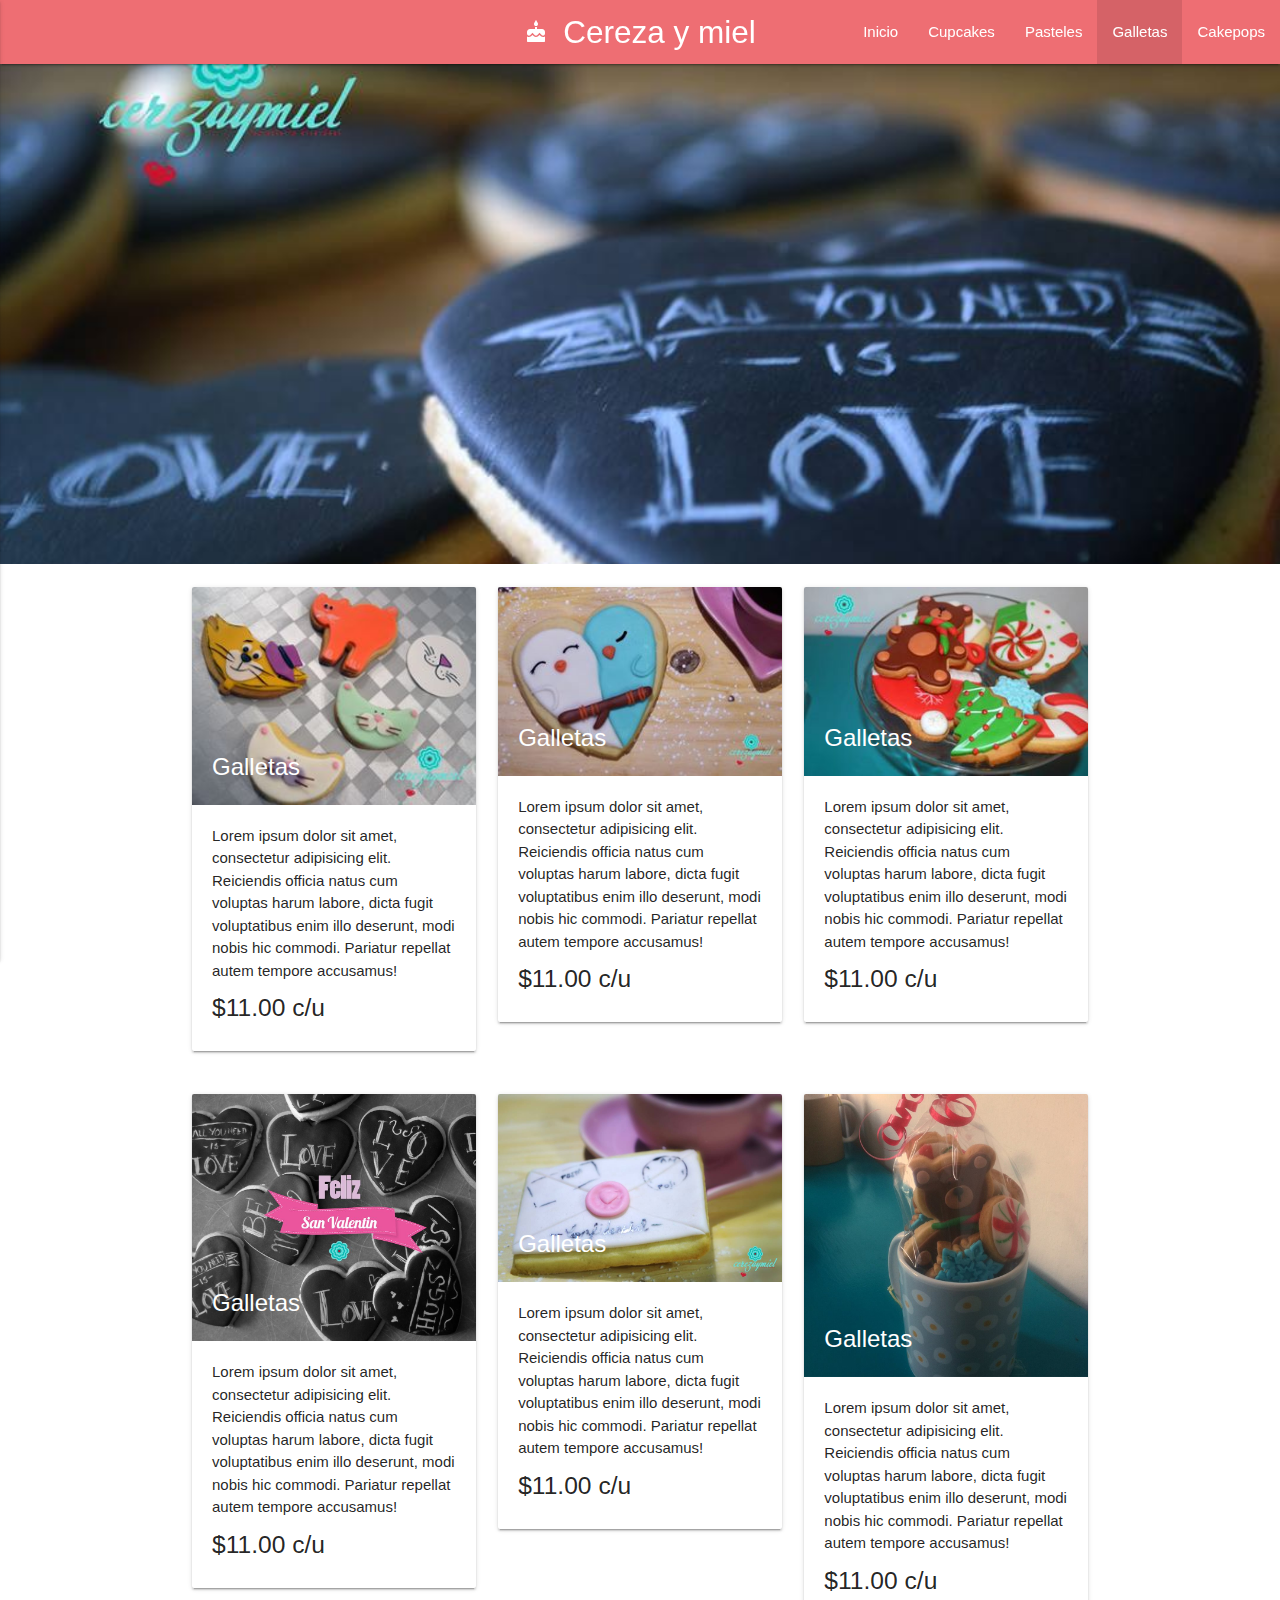
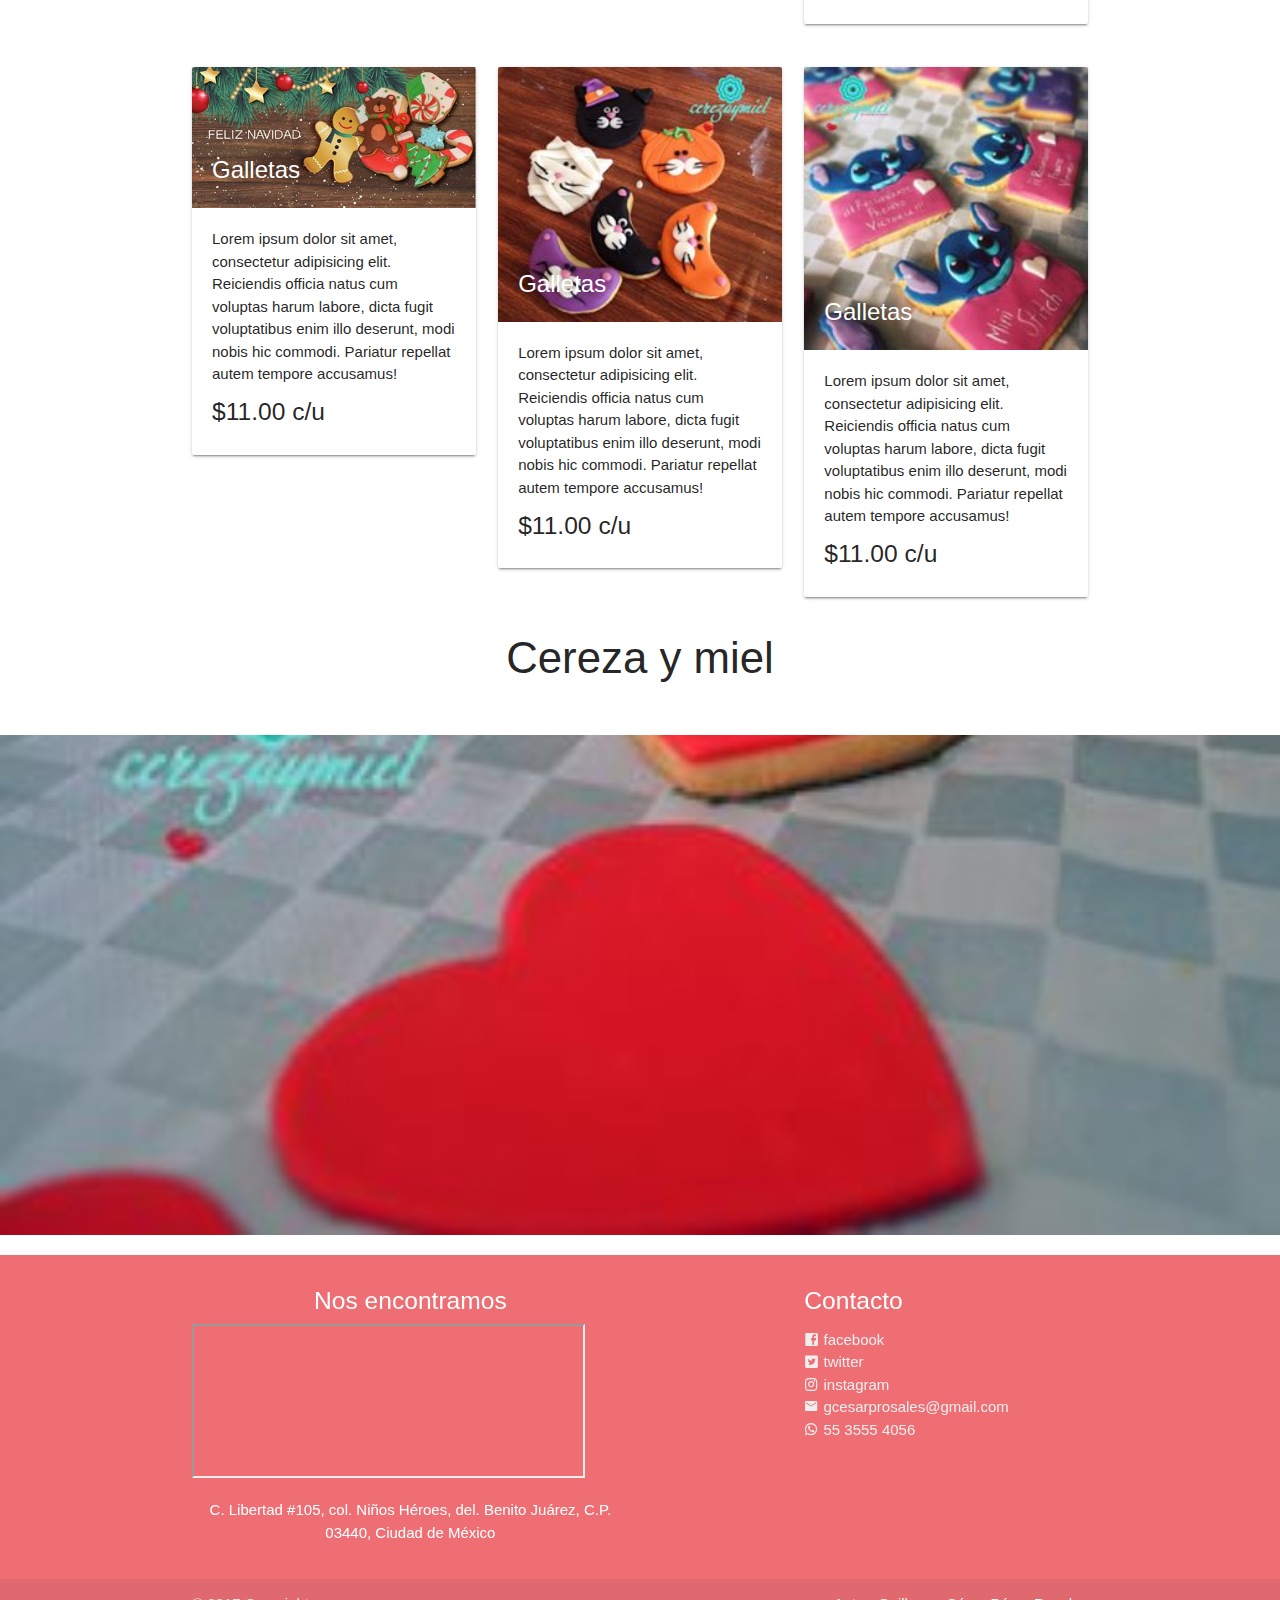
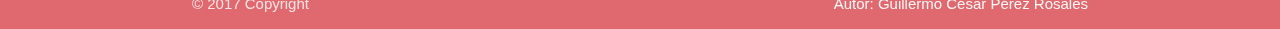
<file: galletas.html>
<!DOCTYPE html>
<html>
  <head>
    <meta charset="utf-8">
    <title>Galletas</title>
    <meta name="viewport" content="width=device-width, initial-scale=1.0">
    <link rel="stylesheet" href="css/materialize.min.css">
    <link rel="stylesheet" href="css/materialdesignicons.min.css">
    <link rel="stylesheet" href="css/style.css">
    <link href="http://fonts.googleapis.com/icon?family=Material+Icons" rel="stylesheet">
    <link rel="shortcut icon" href="icons/favicon.ico">
  </head>
  <body>
  <main>
    <!--INICIO navbar-->
    <nav>
      <div class="nav-wrapper">
        <div class="brand-logo center"><i class="material-icons">cake</i> Cereza y miel</div>
        <a href="#" data-activates="mobile-demo" class="button-collapse"><i class="material-icons">menu</i></a>
        <ul class="right hide-on-med-and-down">
          <li><a href="index.html">Inicio</a></li>
          <li><a href="cupcakes.html">Cupcakes</a></li>
          <li><a href="pasteles.html">Pasteles</a></li>
          <li class="active"><a href="#">Galletas</a></li>
          <li><a href="cakepops.html">Cakepops</a></li>
        </ul>
        <ul class="side-nav" id="mobile-demo">
          <li><a href="index.html">Inicio</a></li>
          <li><a href="cupcakes.html">Cupcakes</a></li>
          <li><a href="pasteles.html">Pasteles</a></li>
          <li class="active"><a href="#">Galletas</a></li>
          <li><a href="cakepops.html">Cakepops</a></li>
        </ul>
      </div>
    </nav>
    <!--FIN navbar-->

    <!--INICIO parallax-->
    <div class="parallax-container">
      <div class="parallax">
        <img src="img/galletas/parallax1.jpg">
      </div>
    </div>

    <div class="section white">
      <div class="container row">
        <div class="row"> <!--Inicio Primer row-->

          <!--INICIO card 1-->
          <div class="col s12 m4">
            <div class="card">
              <div class="card-image">
                <img src="img/galletas/galletas1.jpg" class="materialboxed" width="100%">
                <span class="card-title">Galletas</span>
              </div>
              <div class="card-content">
                <p>Lorem ipsum dolor sit amet, consectetur adipisicing elit. Reiciendis officia natus cum voluptas harum labore, dicta fugit voluptatibus enim illo deserunt, modi nobis hic commodi. Pariatur repellat autem tempore accusamus!</p>
                <h5>$11.00 c/u</h5>
              </div>
            </div>
          </div>
          <!--FIN card-->

          <!--INICIO card 2-->
          <div class="col s12 m4">
            <div class="card">
              <div class="card-image">
                <img src="img/galletas/galletas2.jpg" class="materialboxed" width="100%">
                <span class="card-title">Galletas</span>
              </div>
              <div class="card-content">
                <p>Lorem ipsum dolor sit amet, consectetur adipisicing elit. Reiciendis officia natus cum voluptas harum labore, dicta fugit voluptatibus enim illo deserunt, modi nobis hic commodi. Pariatur repellat autem tempore accusamus!</p>
                <h5>$11.00 c/u</h5>
              </div>
            </div>
          </div>
          <!--FIN card-->

          <!--INICIO card 3-->
          <div class="col s12 m4">
            <div class="card">
              <div class="card-image">
                <img src="img/galletas/galletas3.jpg"  class="materialboxed" width="100%">
                <span class="card-title">Galletas</span>
              </div>
              <div class="card-content">
                <p>Lorem ipsum dolor sit amet, consectetur adipisicing elit. Reiciendis officia natus cum voluptas harum labore, dicta fugit voluptatibus enim illo deserunt, modi nobis hic commodi. Pariatur repellat autem tempore accusamus!</p>
                <h5>$11.00 c/u</h5>
              </div>
            </div>
          </div>
          <!--FIN card-->
        </div>  <!--Fin Primer row-->




        <div class="row"> <!--Inicio Segundo row-->
          <!--INICIO card 1-->
          <div class="col s12 m4">
            <div class="card">
              <div class="card-image">
                <img src="img/galletas/galletas4.jpg" class="materialboxed" width="100%">
                <span class="card-title">Galletas</span>
              </div>
              <div class="card-content">
                <p>Lorem ipsum dolor sit amet, consectetur adipisicing elit. Reiciendis officia natus cum voluptas harum labore, dicta fugit voluptatibus enim illo deserunt, modi nobis hic commodi. Pariatur repellat autem tempore accusamus!</p>
                <h5>$11.00 c/u</h5>
              </div>
            </div>
          </div>
          <!--FIN card-->

          <!--INICIO card 2-->
          <div class="col s12 m4">
            <div class="card">
              <div class="card-image">
                <img src="img/galletas/galletas5.jpg" class="materialboxed" width="100%">
                <span class="card-title">Galletas</span>
              </div>
              <div class="card-content">
                <p>Lorem ipsum dolor sit amet, consectetur adipisicing elit. Reiciendis officia natus cum voluptas harum labore, dicta fugit voluptatibus enim illo deserunt, modi nobis hic commodi. Pariatur repellat autem tempore accusamus!</p>
                <h5>$11.00 c/u</h5>
              </div>
            </div>
          </div>
          <!--FIN card-->

          <!--INICIO card 3-->
          <div class="col s12 m4">
            <div class="card">
              <div class="card-image">
                <img src="img/galletas/galletas6.jpg" class="materialboxed" width="100%">
                <span class="card-title">Galletas</span>
              </div>
              <div class="card-content">
                <p>Lorem ipsum dolor sit amet, consectetur adipisicing elit. Reiciendis officia natus cum voluptas harum labore, dicta fugit voluptatibus enim illo deserunt, modi nobis hic commodi. Pariatur repellat autem tempore accusamus!</p>
                <h5>$11.00 c/u</h5>
              </div>
            </div>
          </div>
          <!--FIN card-->
        </div>  <!--Fin Segundo row-->


        <div class="row"> <!--Inicio Tercer row-->

          <!--INICIO card 1-->
          <div class="col s12 m4">
            <div class="card">
              <div class="card-image">
                <img src="img/galletas/galletas7.jpg" class="materialboxed" width="100%">
                <span class="card-title">Galletas</span>
              </div>
              <div class="card-content">
                <p>Lorem ipsum dolor sit amet, consectetur adipisicing elit. Reiciendis officia natus cum voluptas harum labore, dicta fugit voluptatibus enim illo deserunt, modi nobis hic commodi. Pariatur repellat autem tempore accusamus!</p>
                <h5>$11.00 c/u</h5>
              </div>
            </div>
          </div>
          <!--FIN card-->

          <!--INICIO card 2-->
          <div class="col s12 m4">
            <div class="card">
              <div class="card-image">
                <img src="img/galletas/galletas8.jpg" class="materialboxed" width="100%">
                <span class="card-title">Galletas</span>
              </div>
              <div class="card-content">
                <p>Lorem ipsum dolor sit amet, consectetur adipisicing elit. Reiciendis officia natus cum voluptas harum labore, dicta fugit voluptatibus enim illo deserunt, modi nobis hic commodi. Pariatur repellat autem tempore accusamus!</p>
                <h5>$11.00 c/u</h5>
              </div>
            </div>
          </div>
          <!--FIN card-->

          <!--INICIO card 3-->
          <div class="col s12 m4">
            <div class="card">
              <div class="card-image">
                <img src="img/galletas/galletas9.jpg" class="materialboxed" width="100%">
                <span class="card-title">Galletas</span>
              </div>
              <div class="card-content">
                <p>Lorem ipsum dolor sit amet, consectetur adipisicing elit. Reiciendis officia natus cum voluptas harum labore, dicta fugit voluptatibus enim illo deserunt, modi nobis hic commodi. Pariatur repellat autem tempore accusamus!</p>
                <h5>$11.00 c/u</h5>
              </div>
            </div>
          </div>
          <!--FIN card-->
        </div>  <!--Fin Tercer row-->

        <h3 class="center"> Cereza y miel </h3>
      </div>
    </div>

    <div class="parallax-container">
      <div class="parallax">
        <img src="img/galletas/parallax2.jpg" alt="">
      </div>
    </div>
    <!--FIN parallax-->
    </main>
    <!--INICIO footer-->

    <footer class="page-footer">
      <div class="container">
        <div class="row">
          <div class="col l6 s12">
            <h5 class="white-text center">Nos encontramos</h5>
            <iframe src="https://www.google.com/maps/embed?pb=!1m18!1m12!1m3!1d1881.8059833421817!2d-99.14186938332807!3d19.385947415032188!2m3!1f0!2f0!3f0!3m2!1i1024!2i768!4f13.1!3m3!1m2!1s0x85d1feff7e8e2905%3A0x9a53c669c5217eb!2zTGliZXJ0YWQgMTA4LCBOacOxb3MgSMOpcm9lcywgMDM0NDAgTmnDsW9zIEjDqXJvZXMsIENETVg!5e0!3m2!1ses-419!2smx!4v1485496795270" width="90%" frameborder="1" style="border:1" allowfullscreen></iframe>
            <p class="white-text center">C. Libertad #105, col. Niños Héroes, del. Benito Juárez, C.P. 03440, Ciudad de México</p>
          </div>
          <div class="col l4 offset-l2 s12">
            <h5 class="white-text">Contacto</h5>
            <ul>

              <li><a class="grey-text text-lighten-3" target="_blank" href="https://www.facebook.com/cerezamiel.cupcake?fref=ts"><i class="mdi mdi-facebook-box"></i>  facebook</a></li>
              <li><a class="grey-text text-lighten-3" target="_blank" href="https://twitter.com/CerezayMiel"><i class="mdi mdi-twitter-box"></i>  twitter</a></li>
              <li><a class="grey-text text-lighten-3" target="_blank" href="https://www.instagram.com/cereza_y_miel/"><i class="mdi mdi-instagram"></i>  instagram</a></li>
              <li><div class="grey-text text-lighten-3"><i class="mdi mdi-email"></i>  gcesarprosales@gmail.com</div></li>
              <li><div class="grey-text text-lighten-3"><i class="mdi mdi-whatsapp"></i>  55 3555 4056</div></li>

            </ul>
          </div>
        </div>
      </div>
      <div class="footer-copyright">
        <div class="container">
        © 2017 Copyright
        <div class="grey-text text-lighten-4 right">Autor: Guillermo César Pérez Rosales</div>
        </div>
      </div>
    </footer>
    <!--FIN footer-->

  <script type="text/javascript" src="js/jquery-3.1.1.js"></script>
  <script src="js/materialize.min.js"></script>
  <script type="text/javascript" src="js/main.js"></script>
  </body>
</html>
</file>
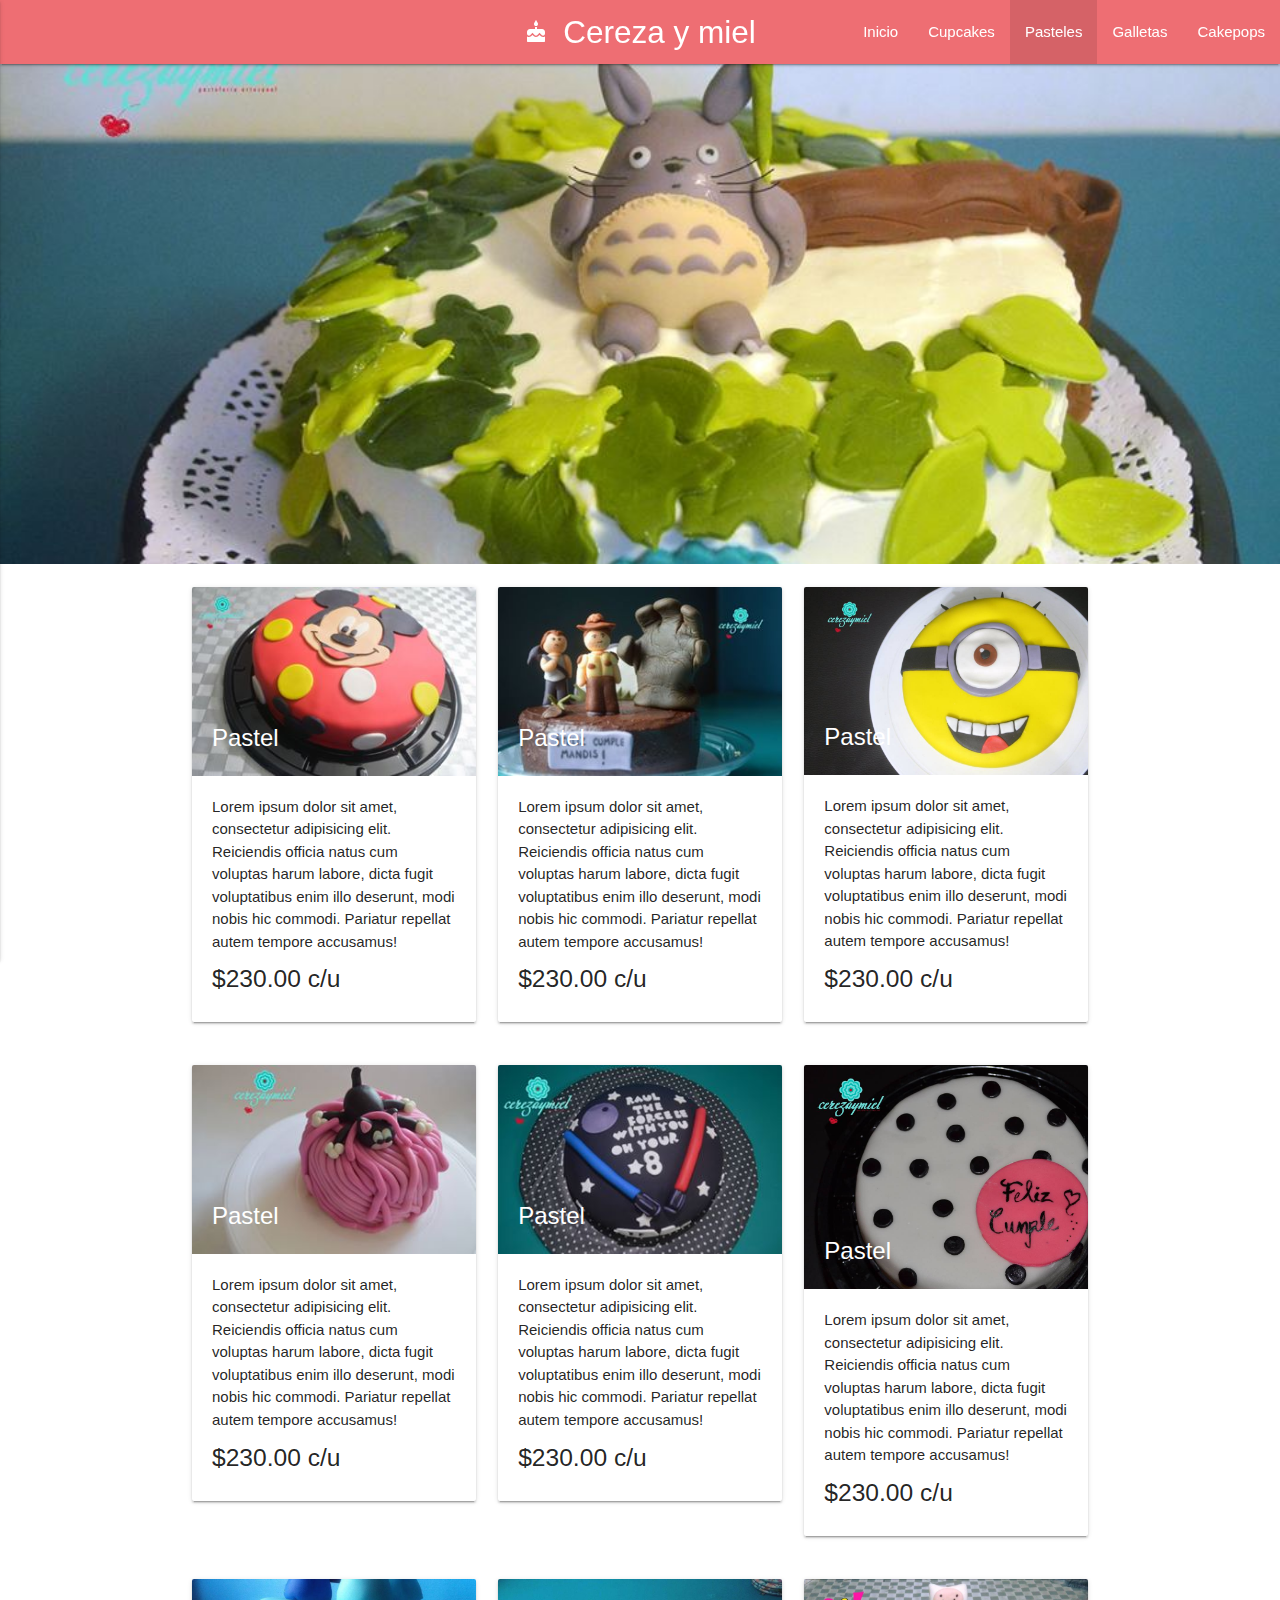
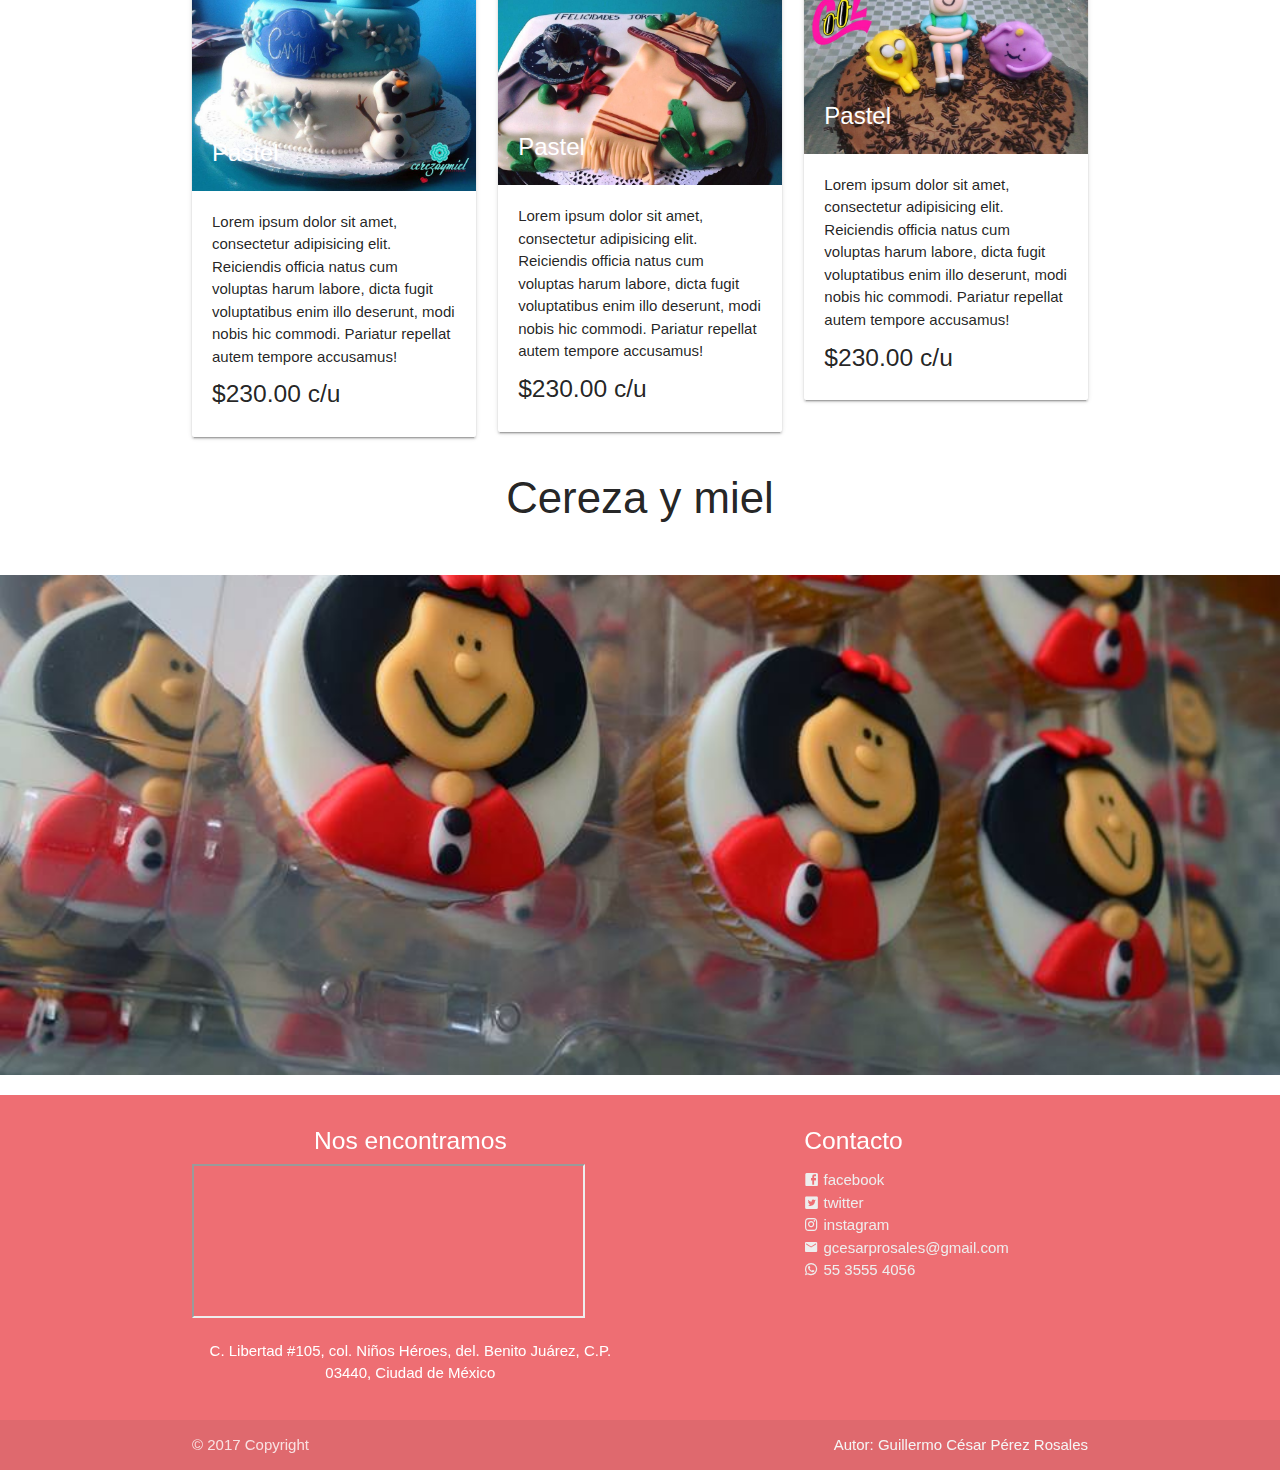
<file: pasteles.html>
<!DOCTYPE html>
<html>
  <head>
    <meta charset="utf-8">
    <title>Pasteles</title>
    <meta name="viewport" content="width=device-width, initial-scale=1.0">
    <link rel="stylesheet" href="css/materialize.min.css">
    <link rel="stylesheet" href="css/materialdesignicons.min.css">
    <link rel="stylesheet" href="css/style.css">
    <link href="http://fonts.googleapis.com/icon?family=Material+Icons" rel="stylesheet">
    <link rel="shortcut icon" href="icons/favicon.ico">
  </head>
  <body>
  <main>
    <!--INICIO navbar-->
    <nav>
      <div class="nav-wrapper">
        <div class="brand-logo center"><i class="material-icons">cake</i> Cereza y miel</div>
        <a href="#" data-activates="mobile-demo" class="button-collapse"><i class="material-icons">menu</i></a>
        <ul class="right hide-on-med-and-down">
          <li><a href="index.html">Inicio</a></li>
          <li><a href="cupcakes.html">Cupcakes</a></li>
          <li class="active"><a href="#">Pasteles</a></li>
          <li><a href="galletas.html">Galletas</a></li>
          <li><a href="cakepops.html">Cakepops</a></li>
        </ul>
        <ul class="side-nav" id="mobile-demo">
          <li><a href="index.html">Inicio</a></li>
          <li><a href="cupcakes.html">Cupcakes</a></li>
          <li class="active"><a href="#">Pasteles</a></li>
          <li><a href="galletas.html">Galletas</a></li>
          <li><a href="cakepops.html">Cakepops</a></li>
        </ul>
      </div>
    </nav>
    <!--FIN navbar-->

    <!--INICIO parallax-->
    <div class="parallax-container">
      <div class="parallax">
        <img src="img/pasteles/parallax1.jpg" alt="">
      </div>
    </div>

    <div class="section white">
      <div class="container row">
        <div class="row"> <!--Inicio Primer row-->

          <!--INICIO card 1-->
          <div class="col s12 m4">
            <div class="card">
              <div class="card-image">
                <img src="img/pasteles/pastel1.jpg"  class="materialboxed" width="100%">
                <span class="card-title">Pastel</span>
              </div>
              <div class="card-content">
                <p>Lorem ipsum dolor sit amet, consectetur adipisicing elit. Reiciendis officia natus cum voluptas harum labore, dicta fugit voluptatibus enim illo deserunt, modi nobis hic commodi. Pariatur repellat autem tempore accusamus!</p>
                <h5>$230.00 c/u</h5>
              </div>
            </div>
          </div>
          <!--FIN card-->

          <!--INICIO card 2-->
          <div class="col s12 m4">
            <div class="card">
              <div class="card-image">
                <img src="img/pasteles/pastel2.jpg" class="materialboxed" width="100%">
                <span class="card-title">Pastel</span>
              </div>
              <div class="card-content">
                <p>Lorem ipsum dolor sit amet, consectetur adipisicing elit. Reiciendis officia natus cum voluptas harum labore, dicta fugit voluptatibus enim illo deserunt, modi nobis hic commodi. Pariatur repellat autem tempore accusamus!</p>
                <h5>$230.00 c/u</h5>
              </div>
            </div>
          </div>
          <!--FIN card-->

          <!--INICIO card 3-->
          <div class="col s12 m4">
            <div class="card">
              <div class="card-image">
                <img src="img/pasteles/pastel3.jpg" class="materialboxed" width="100%">
                <span class="card-title">Pastel</span>
              </div>
              <div class="card-content">
                <p>Lorem ipsum dolor sit amet, consectetur adipisicing elit. Reiciendis officia natus cum voluptas harum labore, dicta fugit voluptatibus enim illo deserunt, modi nobis hic commodi. Pariatur repellat autem tempore accusamus!</p>
                <h5>$230.00 c/u</h5>
              </div>
            </div>
          </div>
          <!--FIN card-->
        </div>  <!--Fin Primer row-->




        <div class="row"> <!--Inicio Segundo row-->
          <!--INICIO card 1-->
          <div class="col s12 m4">
            <div class="card">
              <div class="card-image">
                <img src="img/pasteles/pastel4.jpg" class="materialboxed" width="100%">
                <span class="card-title">Pastel</span>
              </div>
              <div class="card-content">
                <p>Lorem ipsum dolor sit amet, consectetur adipisicing elit. Reiciendis officia natus cum voluptas harum labore, dicta fugit voluptatibus enim illo deserunt, modi nobis hic commodi. Pariatur repellat autem tempore accusamus!</p>
                <h5>$230.00 c/u</h5>
              </div>
            </div>
          </div>
          <!--FIN card-->

          <!--INICIO card 2-->
          <div class="col s12 m4">
            <div class="card">
              <div class="card-image">
                <img src="img/pasteles/pastel5.jpg" class="materialboxed" width="100%">
                <span class="card-title">Pastel</span>
              </div>
              <div class="card-content">
                <p>Lorem ipsum dolor sit amet, consectetur adipisicing elit. Reiciendis officia natus cum voluptas harum labore, dicta fugit voluptatibus enim illo deserunt, modi nobis hic commodi. Pariatur repellat autem tempore accusamus!</p>
                <h5>$230.00 c/u</h5>
              </div>
            </div>
          </div>
          <!--FIN card-->

          <!--INICIO card 3-->
          <div class="col s12 m4">
            <div class="card">
              <div class="card-image">
                <img src="img/pasteles/pastel6.jpg" class="materialboxed" width="100%">
                <span class="card-title">Pastel</span>
              </div>
              <div class="card-content">
                <p>Lorem ipsum dolor sit amet, consectetur adipisicing elit. Reiciendis officia natus cum voluptas harum labore, dicta fugit voluptatibus enim illo deserunt, modi nobis hic commodi. Pariatur repellat autem tempore accusamus!</p>
                <h5>$230.00 c/u</h5>
              </div>
            </div>
          </div>
          <!--FIN card-->
        </div>  <!--Fin Segundo row-->


        <div class="row"> <!--Inicio Tercer row-->

          <!--INICIO card 1-->
          <div class="col s12 m4">
            <div class="card">
              <div class="card-image">
                <img src="img/pasteles/pastel7.jpg" class="materialboxed" width="100%">
                <span class="card-title">Pastel</span>
              </div>
              <div class="card-content">
                <p>Lorem ipsum dolor sit amet, consectetur adipisicing elit. Reiciendis officia natus cum voluptas harum labore, dicta fugit voluptatibus enim illo deserunt, modi nobis hic commodi. Pariatur repellat autem tempore accusamus!</p>
                <h5>$230.00 c/u</h5>
              </div>
            </div>
          </div>
          <!--FIN card-->

          <!--INICIO card 2-->
          <div class="col s12 m4">
            <div class="card">
              <div class="card-image">
                <img src="img/pasteles/pastel8.jpg" class="materialboxed" width="100%">
                <span class="card-title">Pastel</span>
              </div>
              <div class="card-content">
                <p>Lorem ipsum dolor sit amet, consectetur adipisicing elit. Reiciendis officia natus cum voluptas harum labore, dicta fugit voluptatibus enim illo deserunt, modi nobis hic commodi. Pariatur repellat autem tempore accusamus!</p>
                <h5>$230.00 c/u</h5>
              </div>
            </div>
          </div>
          <!--FIN card-->

          <!--INICIO card 3-->
          <div class="col s12 m4">
            <div class="card">
              <div class="card-image">
                <img src="img/pasteles/pastel9.jpg" class="materialboxed" width="100%">
                <span class="card-title">Pastel</span>
              </div>
              <div class="card-content">
                <p>Lorem ipsum dolor sit amet, consectetur adipisicing elit. Reiciendis officia natus cum voluptas harum labore, dicta fugit voluptatibus enim illo deserunt, modi nobis hic commodi. Pariatur repellat autem tempore accusamus!</p>
                <h5>$230.00 c/u</h5>
              </div>
            </div>
          </div>
          <!--FIN card-->
        </div>  <!--Fin Tercer row-->

        <h3 class="center"> Cereza y miel </h3>
      </div>
    </div>

    <div class="parallax-container">
      <div class="parallax">
        <img src="img/cupcakes/parallax2.jpg" alt="">
      </div>
    </div>
    <!--FIN parallax-->
    </main>
    <!--INICIO footer-->

    <footer class="page-footer">
      <div class="container">
        <div class="row">
          <div class="col l6 s12">
            <h5 class="white-text center">Nos encontramos</h5>
            <iframe src="https://www.google.com/maps/embed?pb=!1m18!1m12!1m3!1d1881.8059833421817!2d-99.14186938332807!3d19.385947415032188!2m3!1f0!2f0!3f0!3m2!1i1024!2i768!4f13.1!3m3!1m2!1s0x85d1feff7e8e2905%3A0x9a53c669c5217eb!2zTGliZXJ0YWQgMTA4LCBOacOxb3MgSMOpcm9lcywgMDM0NDAgTmnDsW9zIEjDqXJvZXMsIENETVg!5e0!3m2!1ses-419!2smx!4v1485496795270" width="90%" frameborder="1" style="border:1" allowfullscreen></iframe>
            <p class="white-text center">C. Libertad #105, col. Niños Héroes, del. Benito Juárez, C.P. 03440, Ciudad de México</p>
          </div>
          <div class="col l4 offset-l2 s12">
            <h5 class="white-text">Contacto</h5>
            <ul>

              <li><a class="grey-text text-lighten-3" target="_blank" href="https://www.facebook.com/cerezamiel.cupcake?fref=ts"><i class="mdi mdi-facebook-box"></i>  facebook</a></li>
              <li><a class="grey-text text-lighten-3" target="_blank" href="https://twitter.com/CerezayMiel"><i class="mdi mdi-twitter-box"></i>  twitter</a></li>
              <li><a class="grey-text text-lighten-3" target="_blank" href="https://www.instagram.com/cereza_y_miel/"><i class="mdi mdi-instagram"></i>  instagram</a></li>
              <li><div class="grey-text text-lighten-3"><i class="mdi mdi-email"></i>  gcesarprosales@gmail.com</div></li>
              <li><div class="grey-text text-lighten-3"><i class="mdi mdi-whatsapp"></i>  55 3555 4056</div></li>

            </ul>
          </div>
        </div>
      </div>
      <div class="footer-copyright">
        <div class="container">
        © 2017 Copyright
        <div class="grey-text text-lighten-4 right">Autor: Guillermo César Pérez Rosales</div>
        </div>
      </div>
    </footer>
    <!--FIN footer-->

  <script type="text/javascript" src="js/jquery-3.1.1.js"></script>
  <script src="js/materialize.min.js"></script>
  <script type="text/javascript" src="js/main.js"></script>
  </body>
</html>
</file>
<file: css/style.css>
/*Para el footer adhesivo*/
body {
    font-family: sans-serif;
    display: flex;
    min-height: 100vh;
    flex-direction: column;
  }

  main {
    flex: 1 0 auto;
  }
</file>
